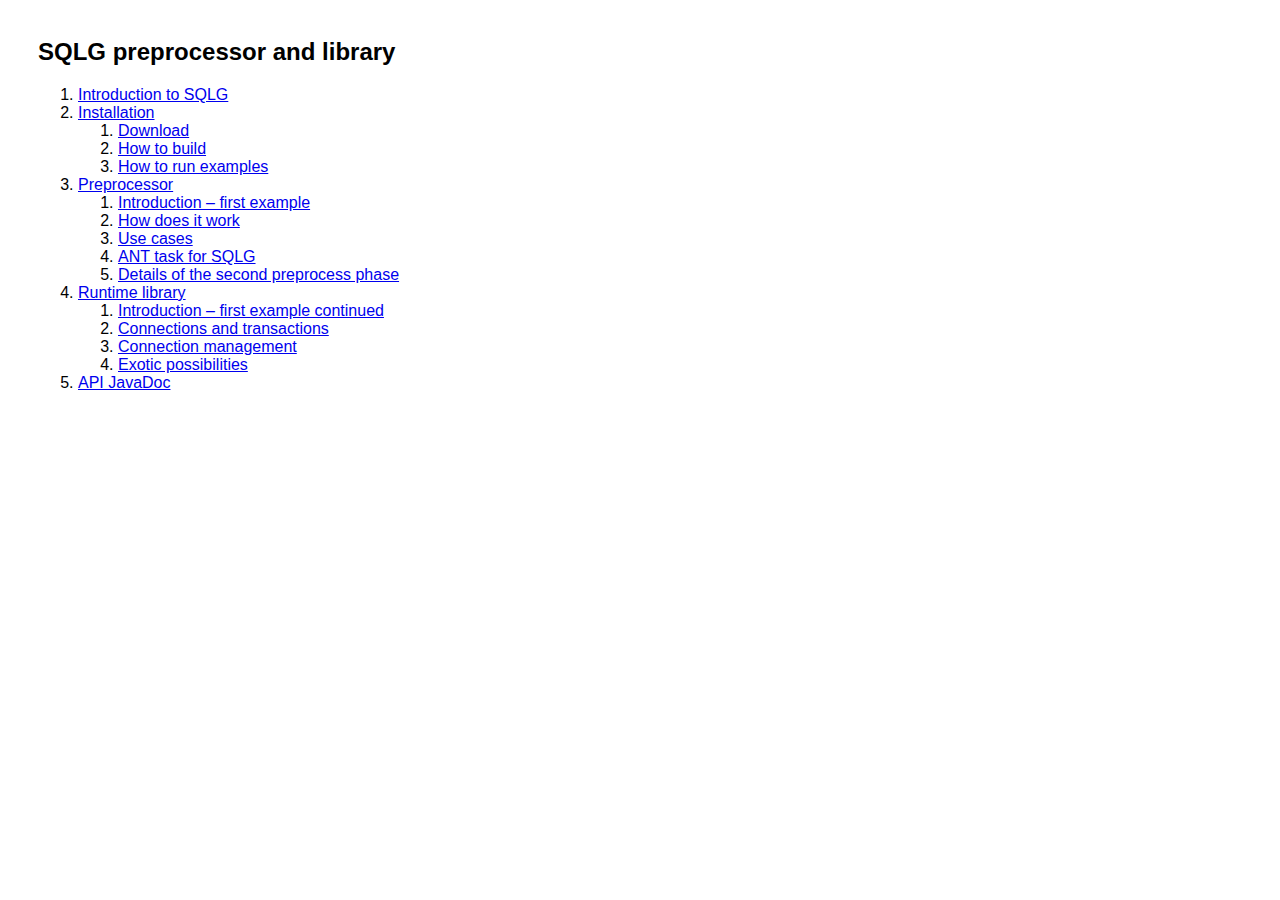
<file: doc/index.html>
<!DOCTYPE HTML PUBLIC "-//W3C//DTD HTML 4.01 Transitional//EN">
<html>
<head>
    <title>SQLG Contents</title>
    <link href="style.css" rel="stylesheet" type="text/css"/>
</head>
<body>
<h2>SQLG preprocessor and library</h2>
<ol>
    <li><a href="intro.html">Introduction to SQLG</a>
    <li><a href="ch1.html">Installation</a>
        <ol>
            <li><a href="ch1.html#p1">Download</a>
            <li><a href="ch1.html#p2">How to build</a>
            <li><a href="ch1.html#p3">How to run examples</a>
        </ol>
    <li><a href="ch2.html">Preprocessor</a>
        <ol>
            <li><a href="ch2.html#p1">Introduction &ndash; first example</a>
            <li><a href="ch2.html#p2">How does it work</a>
            <li><a href="ch2.html#p3">Use cases</a>
            <li><a href="ch2.html#p4">ANT task for SQLG</a>
            <li><a href="ch2.html#p5">Details of the second preprocess phase</a>
        </ol>
    <li><a href="ch3.html">Runtime library</a>
        <ol>
            <li><a href="ch3.html#p1">Introduction &ndash; first example continued</a>
            <li><a href="ch3.html#p2">Connections and transactions</a>
            <li><a href="ch3.html#p3">Connection management</a>
            <li><a href="ch3.html#p4">Exotic possibilities</a>
        </ol>
    <li><a href="api/index.html">API JavaDoc</a>
</ol>
</body>
</html>
</file>
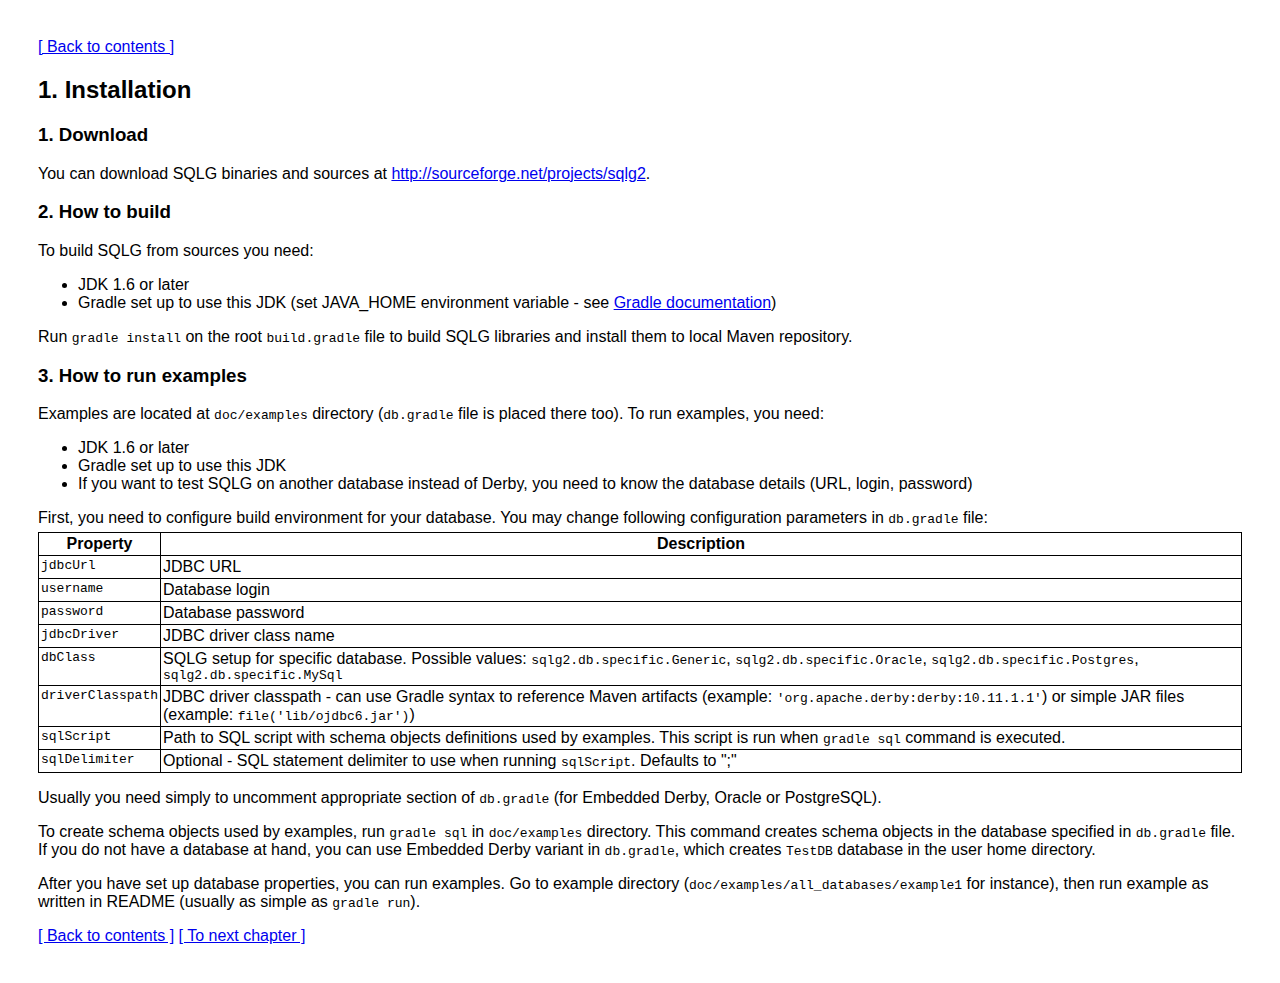
<file: doc/ch1.html>
<!DOCTYPE HTML PUBLIC "-//W3C//DTD HTML 4.01 Transitional//EN">
<html>
<head>
    <title>Installation</title>
    <link href="style.css" rel="stylesheet" type="text/css"/>
</head>
<body>
<a href="index.html">[ Back to contents ]</a>

<h2>1. Installation</h2>
<a name="p1"><h3>1. Download</h3></a>

<p>You can download SQLG binaries and sources at <a href="http://sourceforge.net/projects/sqlg2">http://sourceforge.net/projects/sqlg2</a>.

<a name="p2"><h3>2. How to build</h3></a>

<p>To build SQLG from sources you need:
<ul>
    <li>JDK 1.6 or later
    <li>Gradle set up to use this JDK (set JAVA_HOME environment variable - see
    <a href="https://docs.gradle.org/current/userguide/installation.html" target="_blank">Gradle documentation</a>)
</ul>

Run <code>gradle install</code> on the root <code>build.gradle</code> file to build SQLG libraries and install them to local Maven repository.

<a name="p3"><h3>3. How to run examples</h3></a>

<p>Examples are located at <code>doc/examples</code> directory (<code>db.gradle</code> file is placed there too). To
run examples, you need:
<ul>
    <li>JDK 1.6 or later
    <li>Gradle set up to use this JDK
    <li>If you want to test SQLG on another database instead of Derby, you need to know the database details (URL, login, password)
</ul>

First, you need to configure build environment for your database. You may change following configuration parameters in <code>db.gradle</code> file:
<table cellspacing="0" cellpadding="2" border="0">
    <tr>
        <th>Property</th>
        <th>Description</th>
    </tr>
    <tr>
        <td><code>jdbcUrl</code></td>
        <td>JDBC URL</td>
    </tr>
    <tr>
        <td><code>username</code></td>
        <td>Database login</td>
    </tr>
    <tr>
        <td><code>password</code></td>
        <td>Database password</td>
    </tr>
    <tr>
        <td><code>jdbcDriver</code></td>
        <td>JDBC driver class name</td>
    </tr>
    <tr>
        <td><code>dbClass</code></td>
        <td>SQLG setup for specific database. Possible values: 
            <code>sqlg2.db.specific.Generic</code>,
            <code>sqlg2.db.specific.Oracle</code>,
            <code>sqlg2.db.specific.Postgres</code>,
            <code>sqlg2.db.specific.MySql</code>
        </td>
    </tr>
    <tr>
        <td><code>driverClasspath</code></td>
        <td>JDBC driver classpath - can use Gradle syntax to reference Maven artifacts (example: <code>'org.apache.derby:derby:10.11.1.1'</code>)
            or simple JAR files (example: <code>file('lib/ojdbc6.jar')</code>)</td>
    </tr>
    <tr>
        <td><code>sqlScript</code></td>
        <td>Path to SQL script with schema objects definitions used by examples. This script is run when <code>gradle sql</code> command 
            is executed.</td>
    </tr>
    <tr>
        <td><code>sqlDelimiter</code></td>
        <td>Optional - SQL statement delimiter to use when running <code>sqlScript</code>. Defaults to ";"</td>
    </tr>
</table>

<p>Usually you need simply to uncomment appropriate section of <code>db.gradle</code> (for Embedded Derby, Oracle or PostgreSQL).

<p>To create schema objects used by examples, run <code>gradle sql</code> in <code>doc/examples</code> directory. This command creates
schema objects in the database specified in <code>db.gradle</code> file. If you do not have a database at hand, you can use Embedded Derby
variant in <code>db.gradle</code>, which creates <code>TestDB</code> database in the user home directory.

<p>After you have set up database properties, you can run examples. Go to example directory
(<code>doc/examples/all_databases/example1</code> for instance), then run example as written in README (usually as simple as
<code>gradle run</code>).

<p><a href="index.html">[ Back to contents ]</a> <a href="ch2.html">[ To next chapter ]</a>
</body>
</html>
</file>
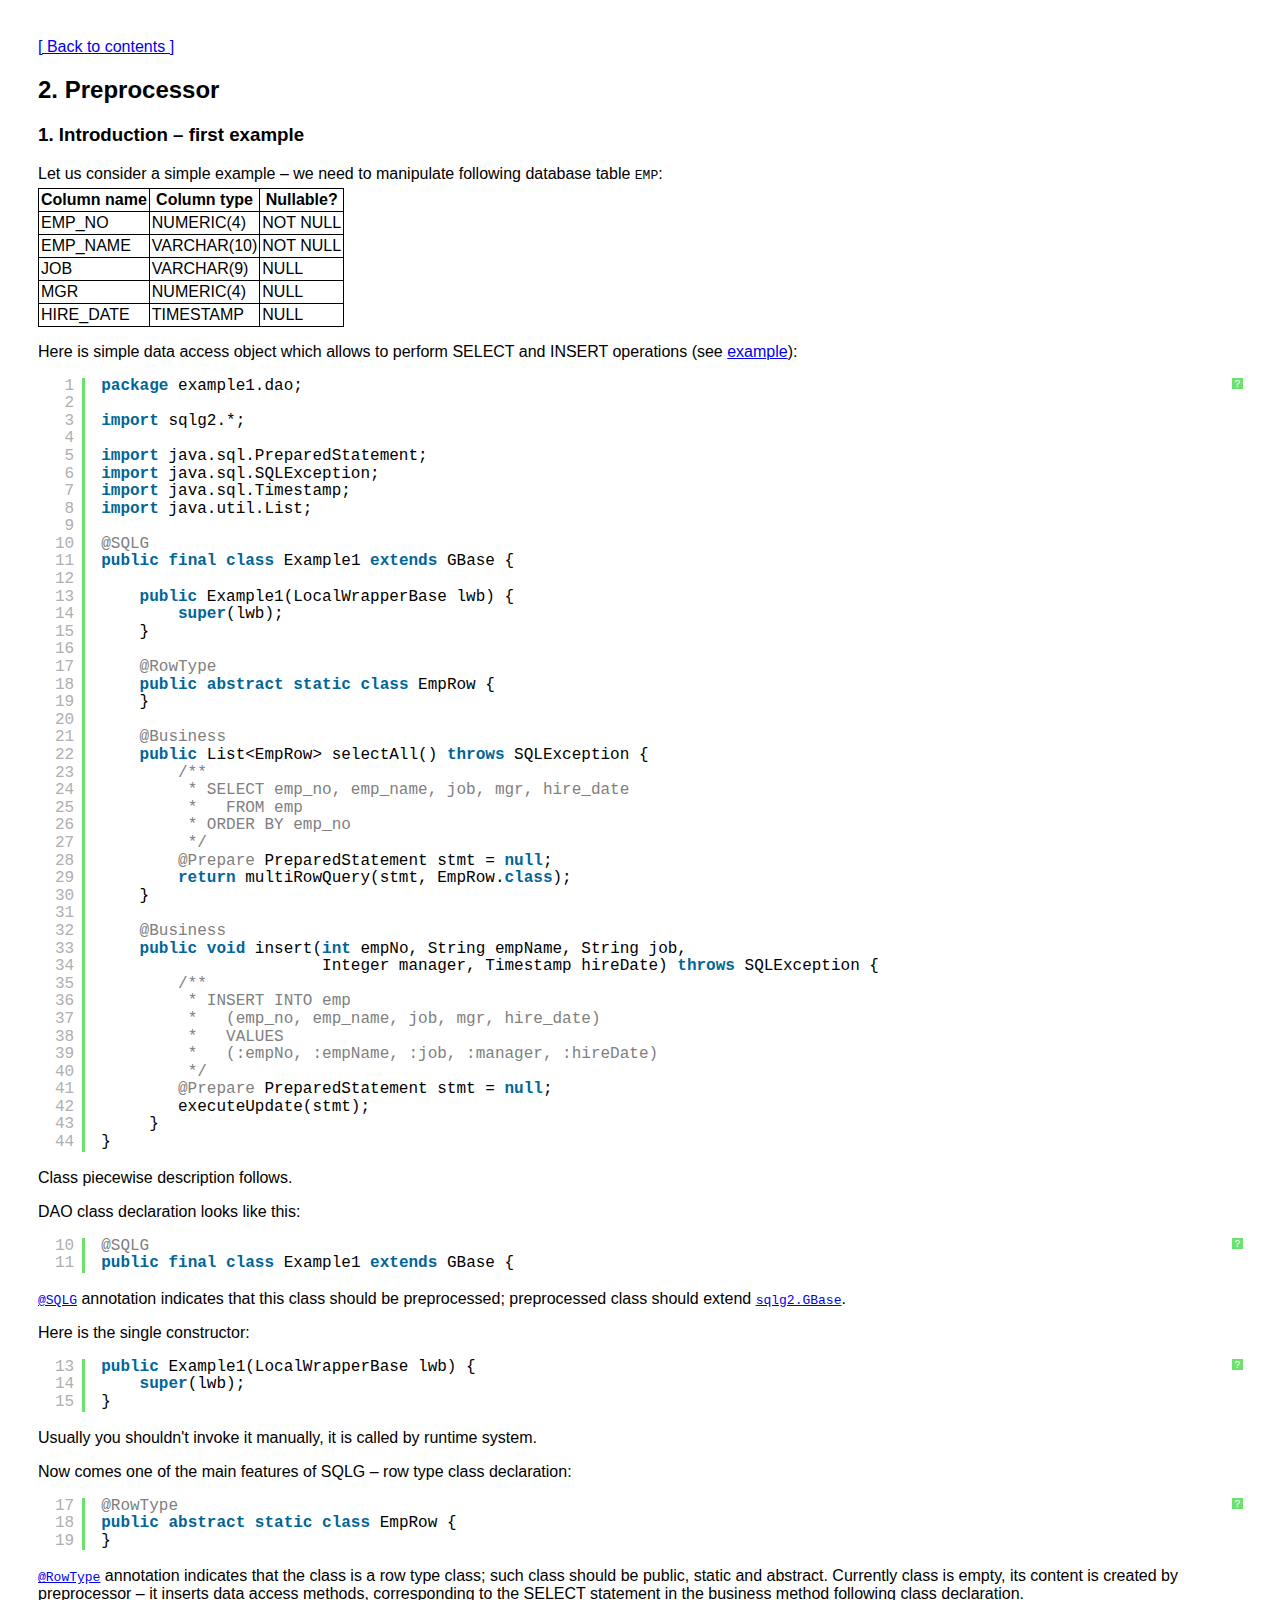
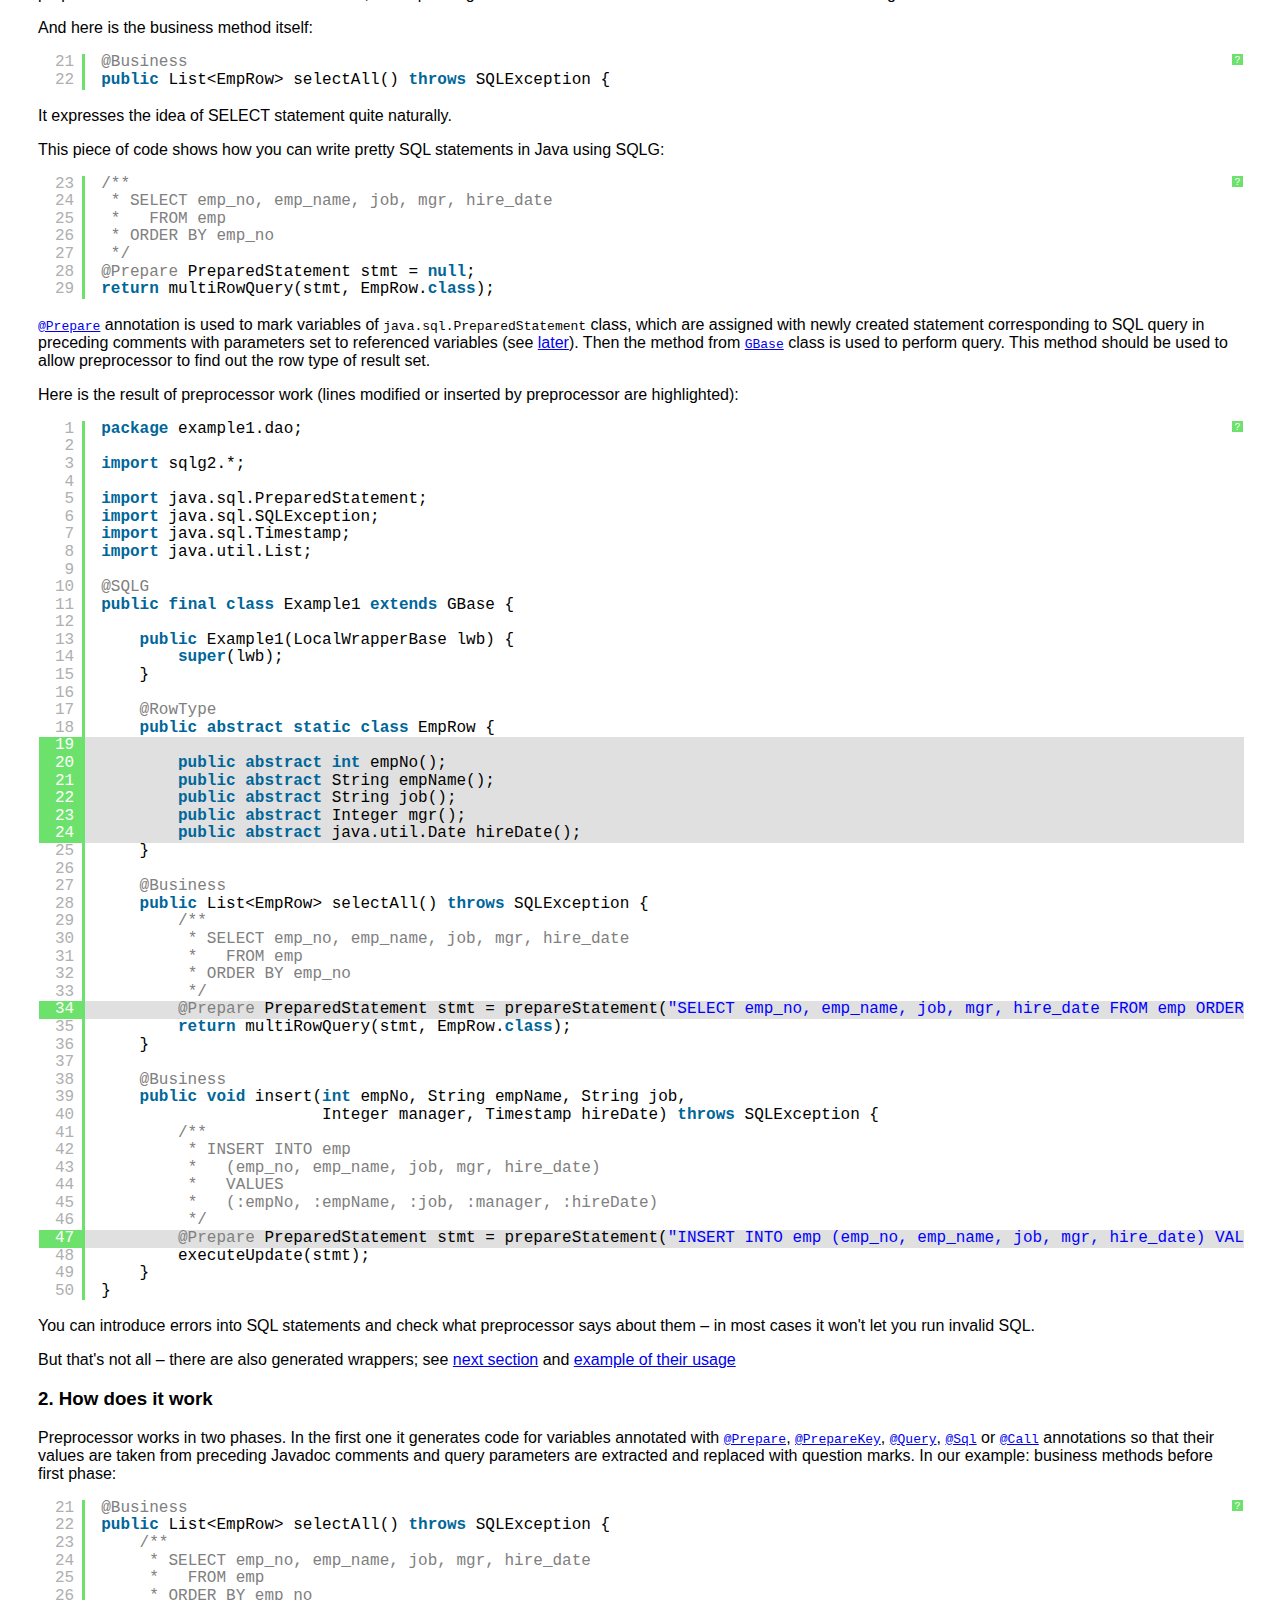
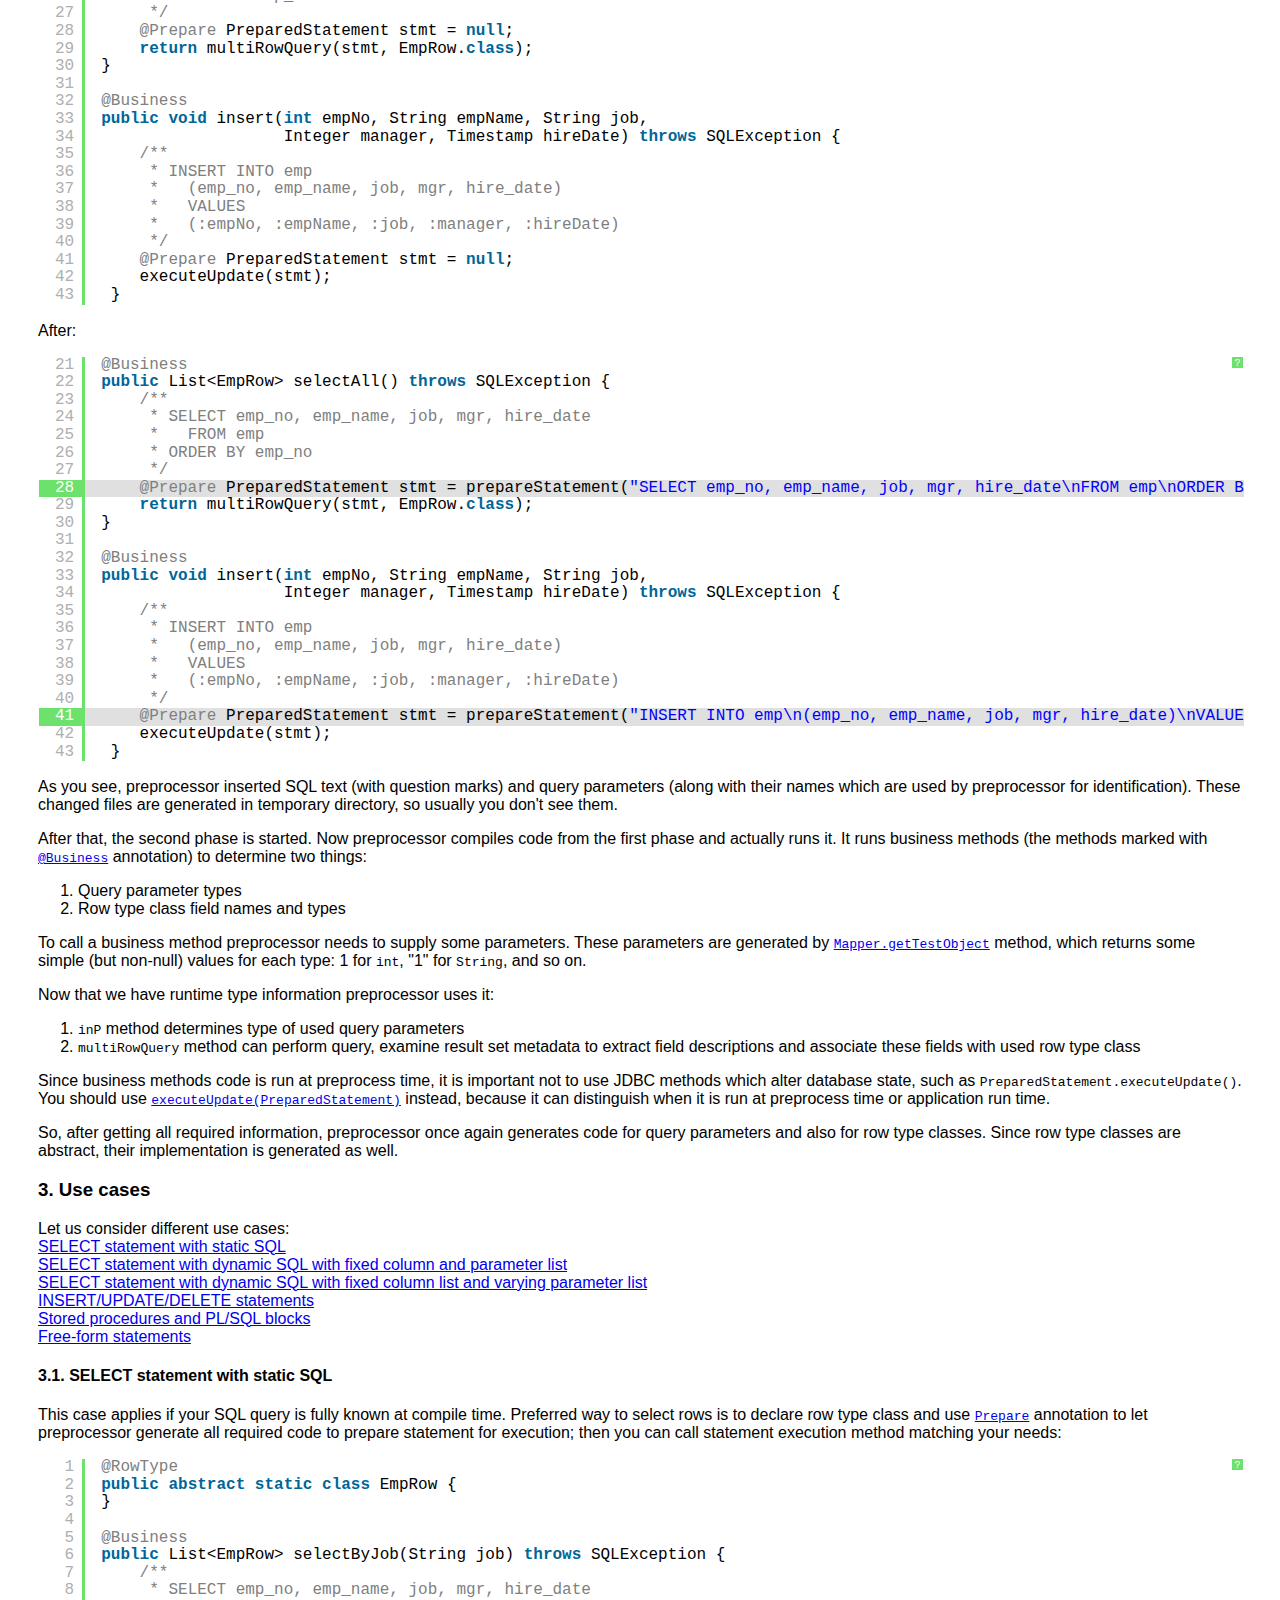
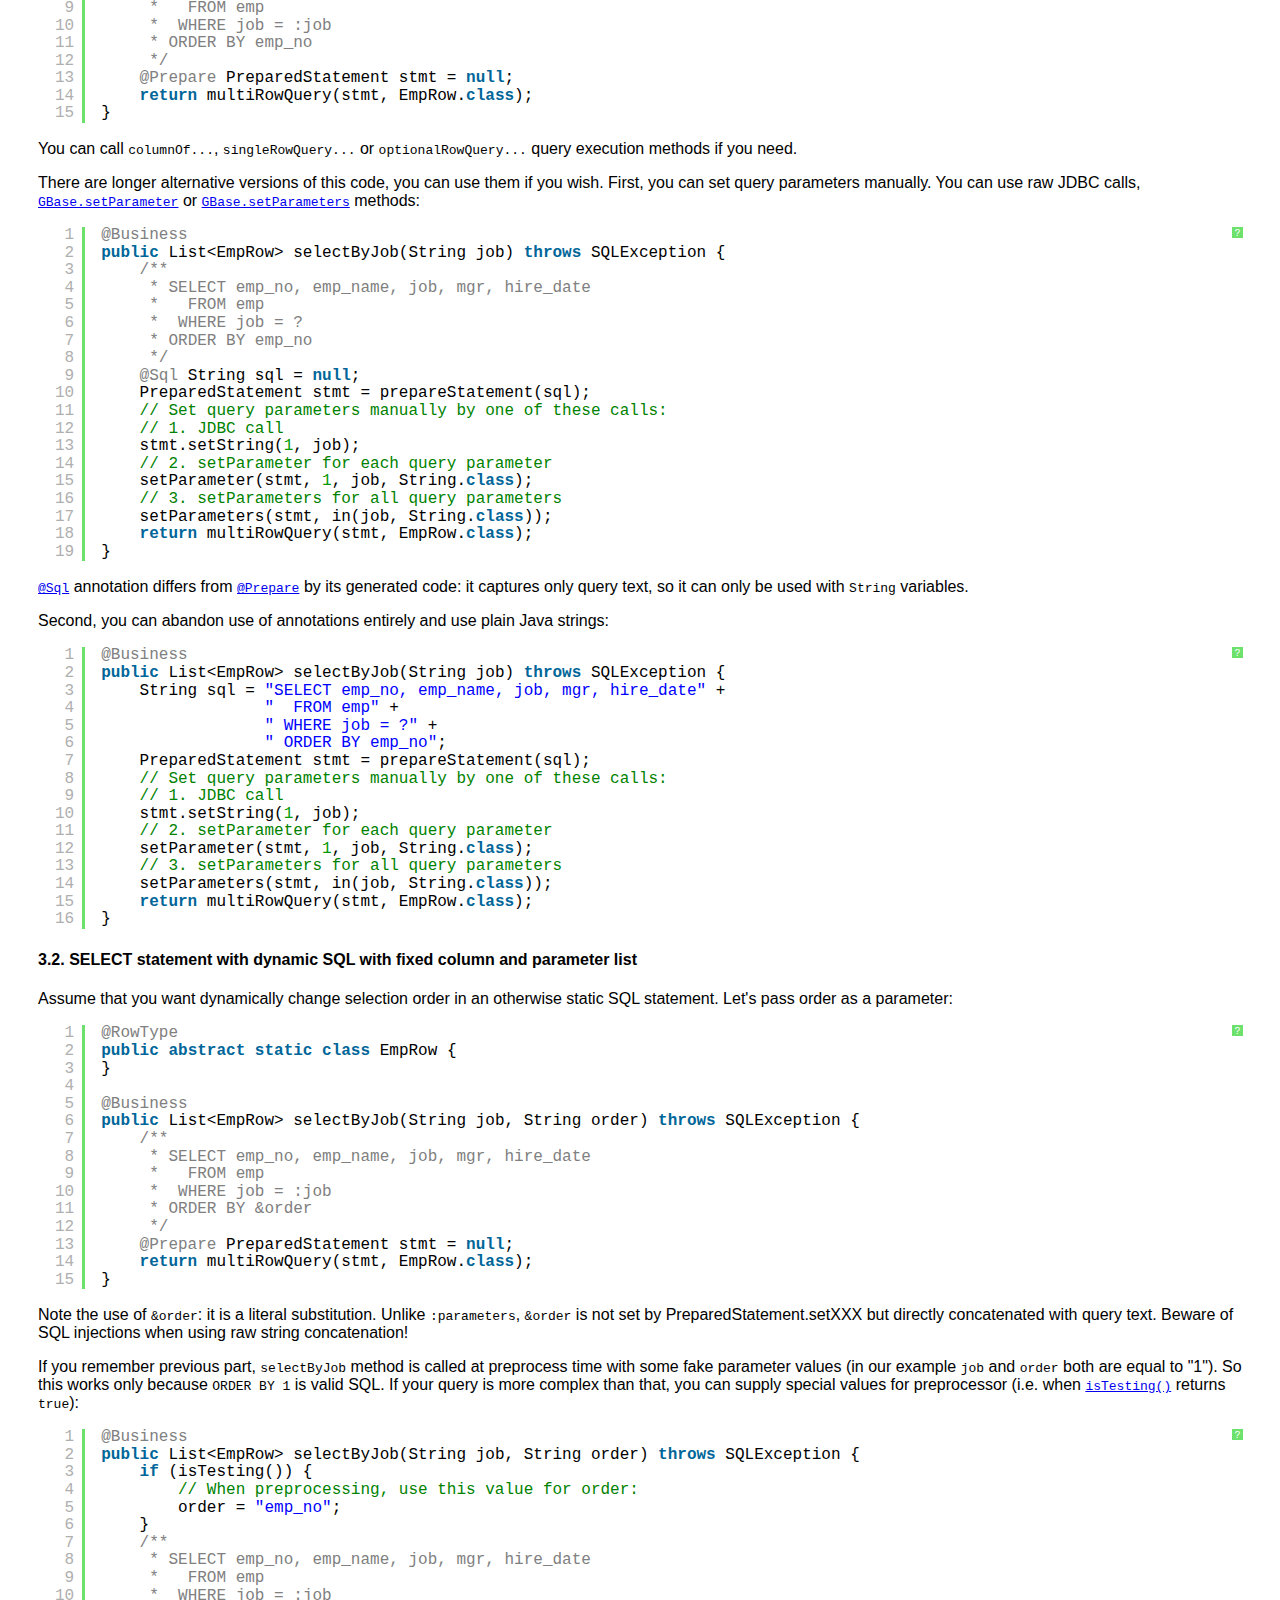
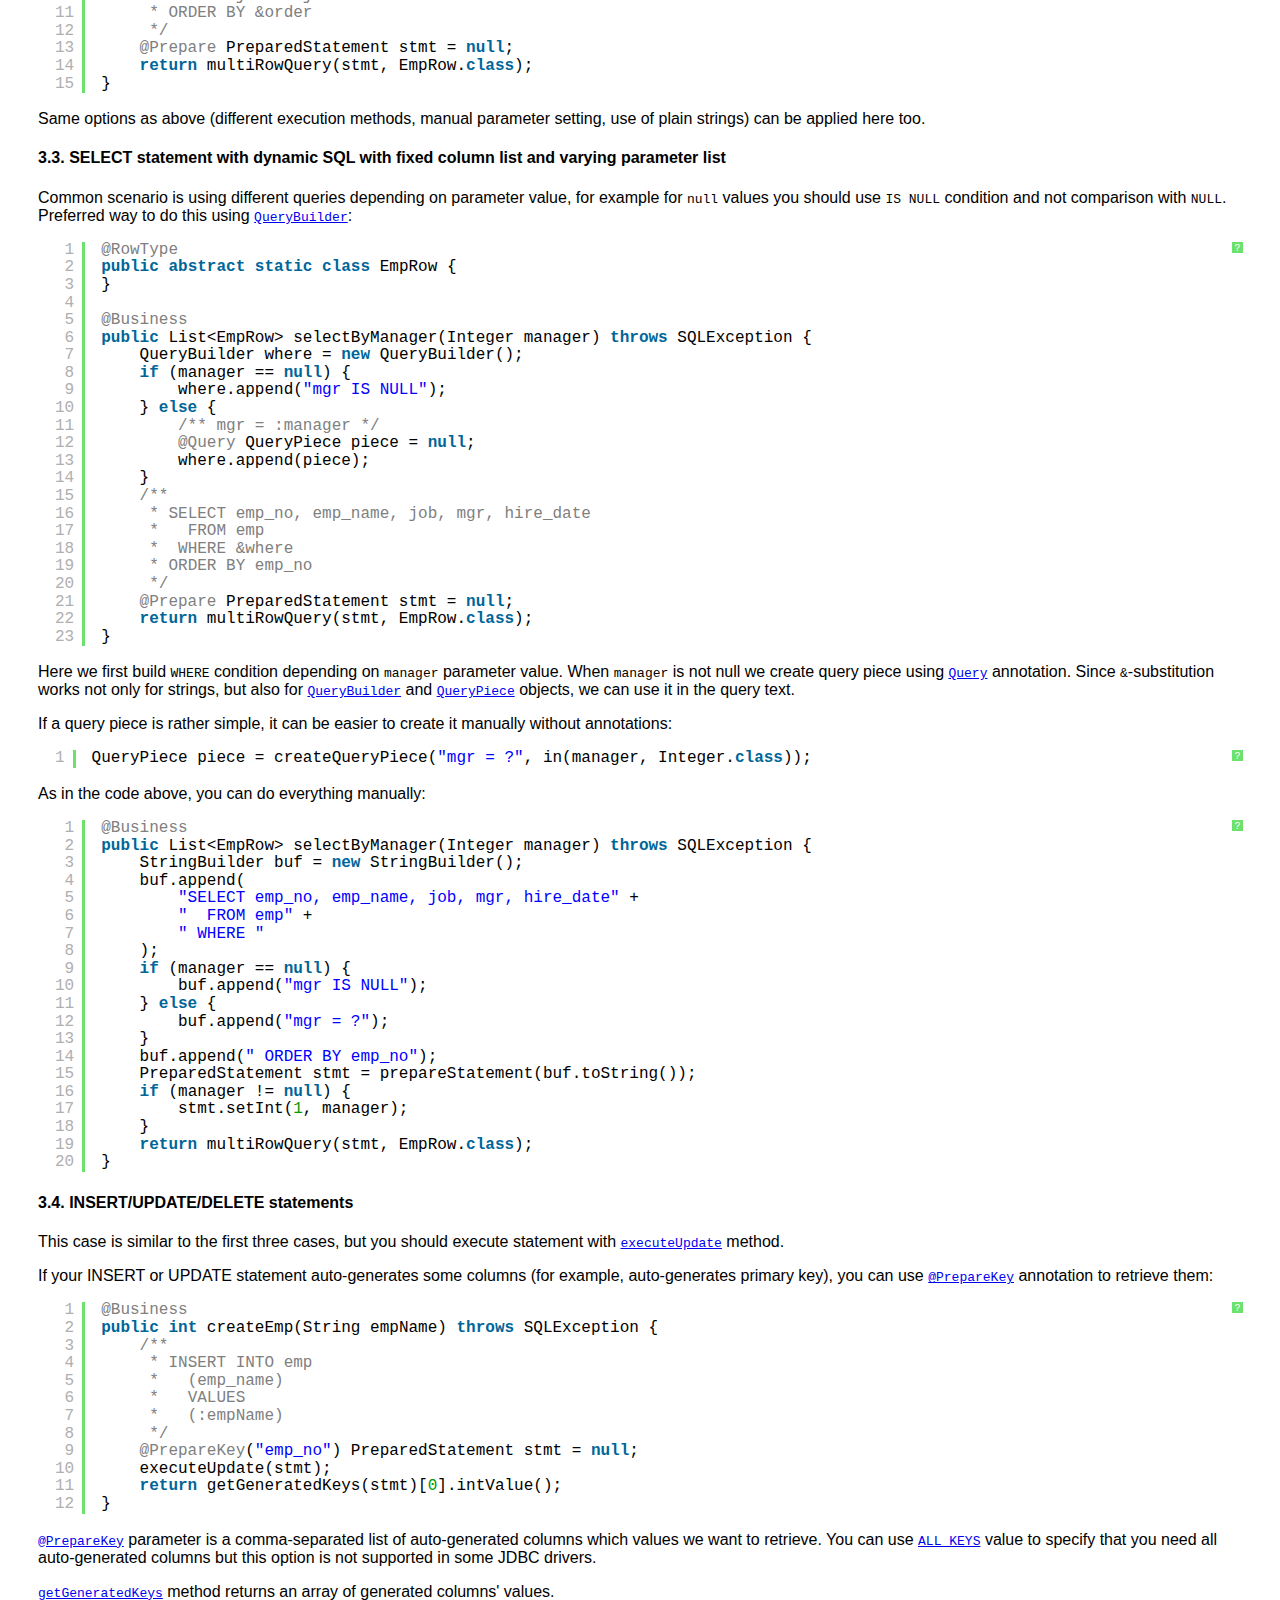
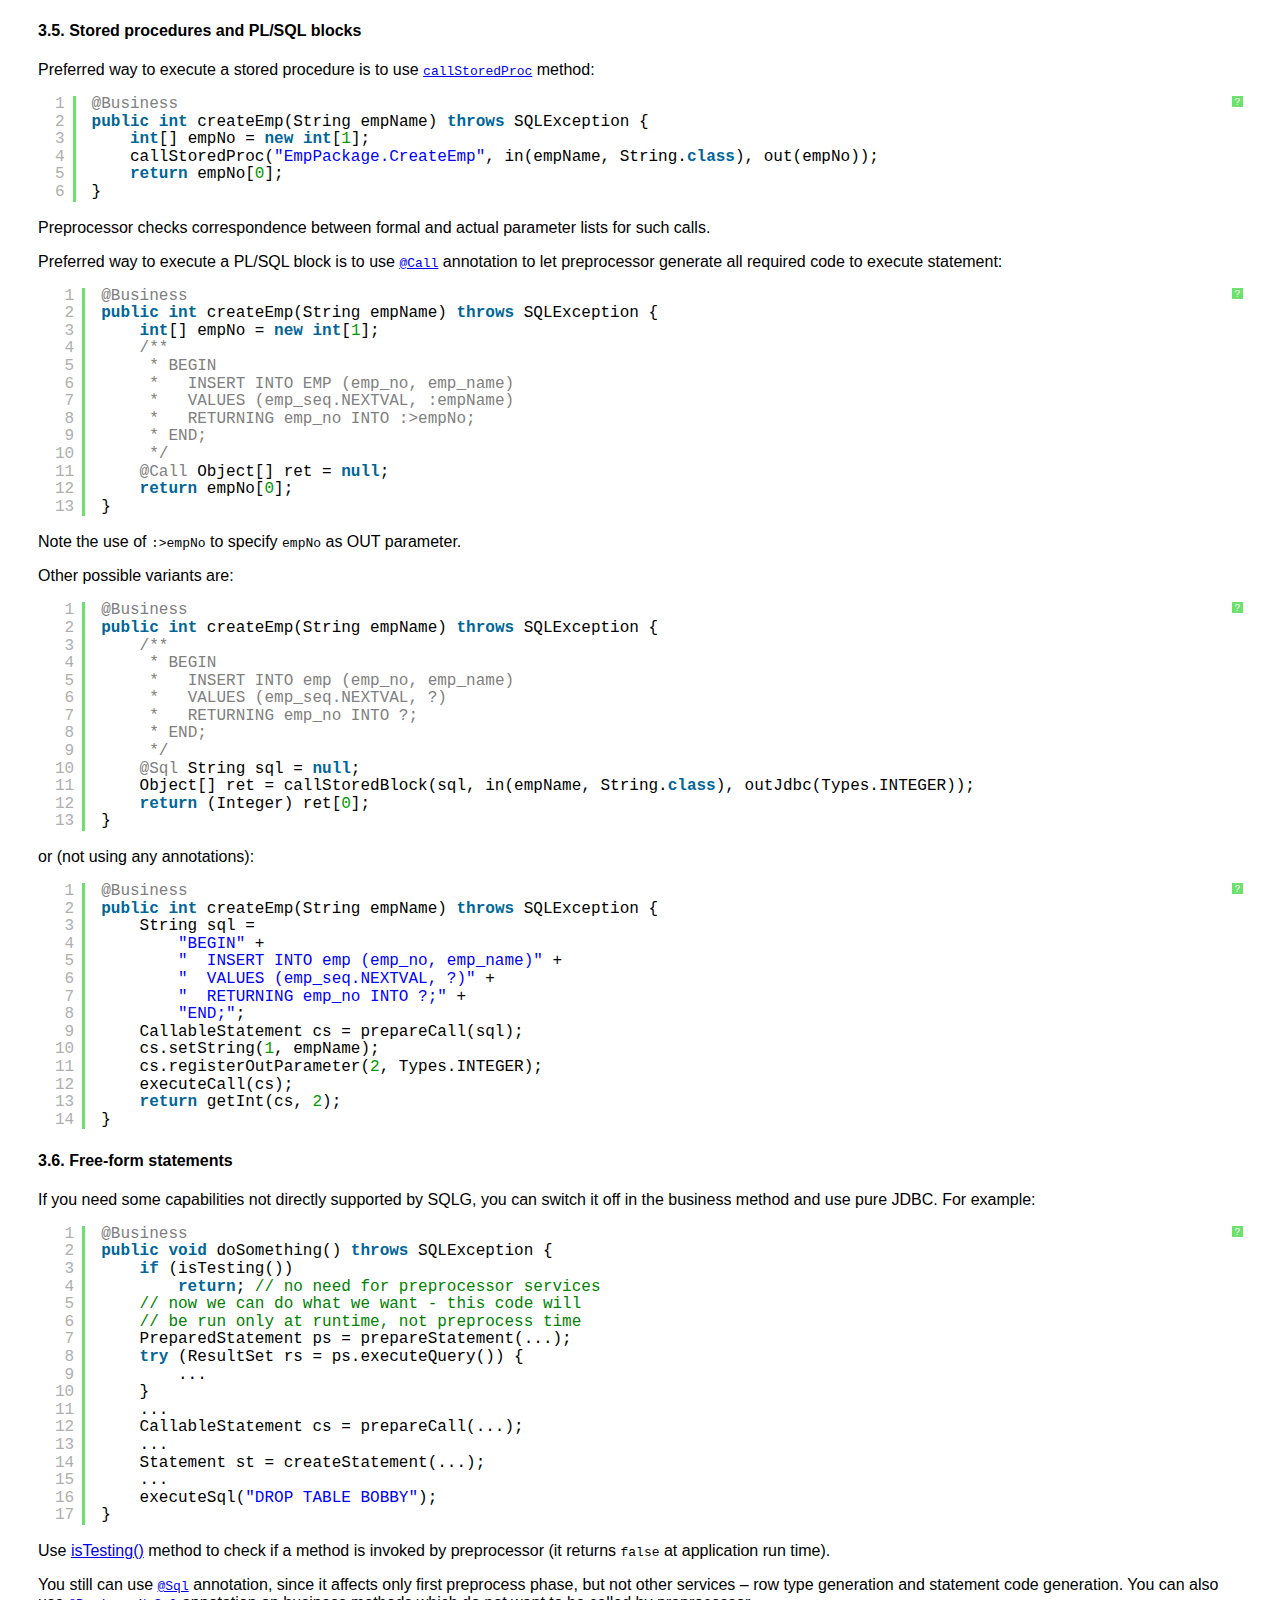
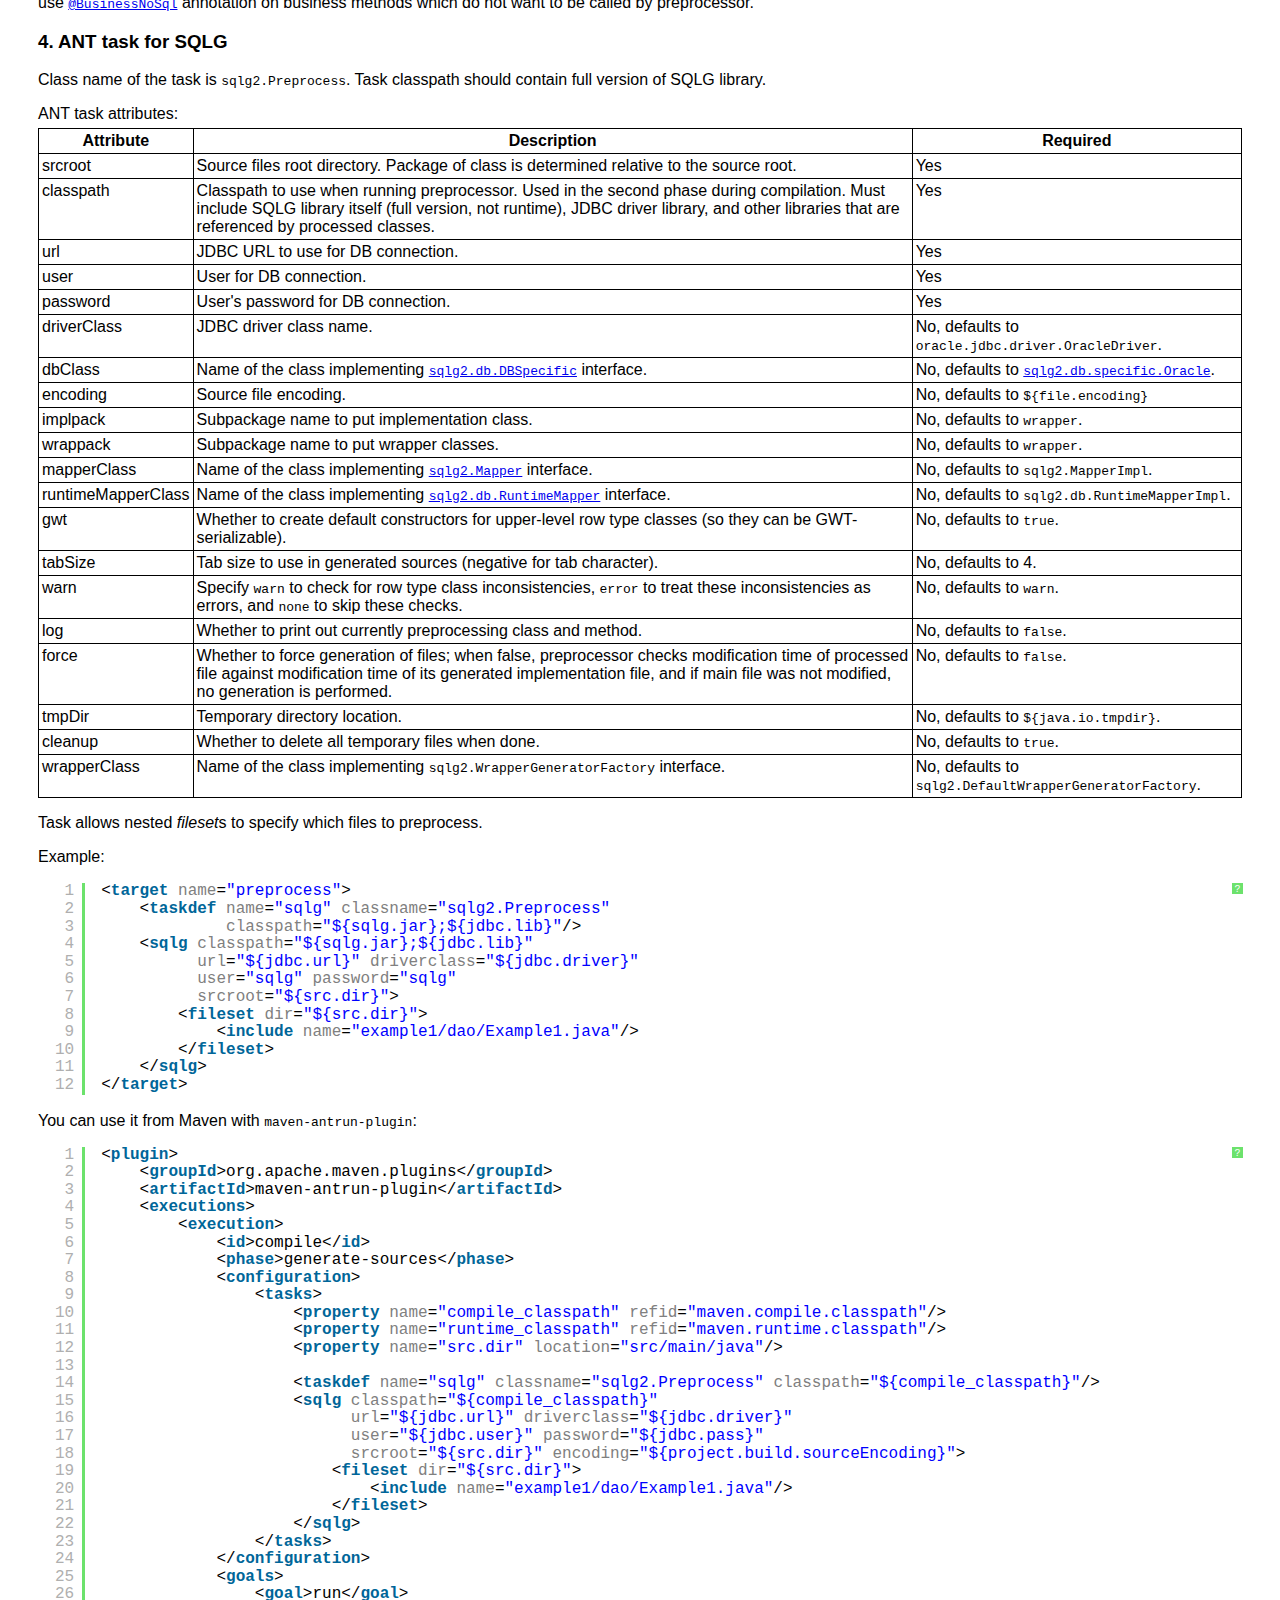
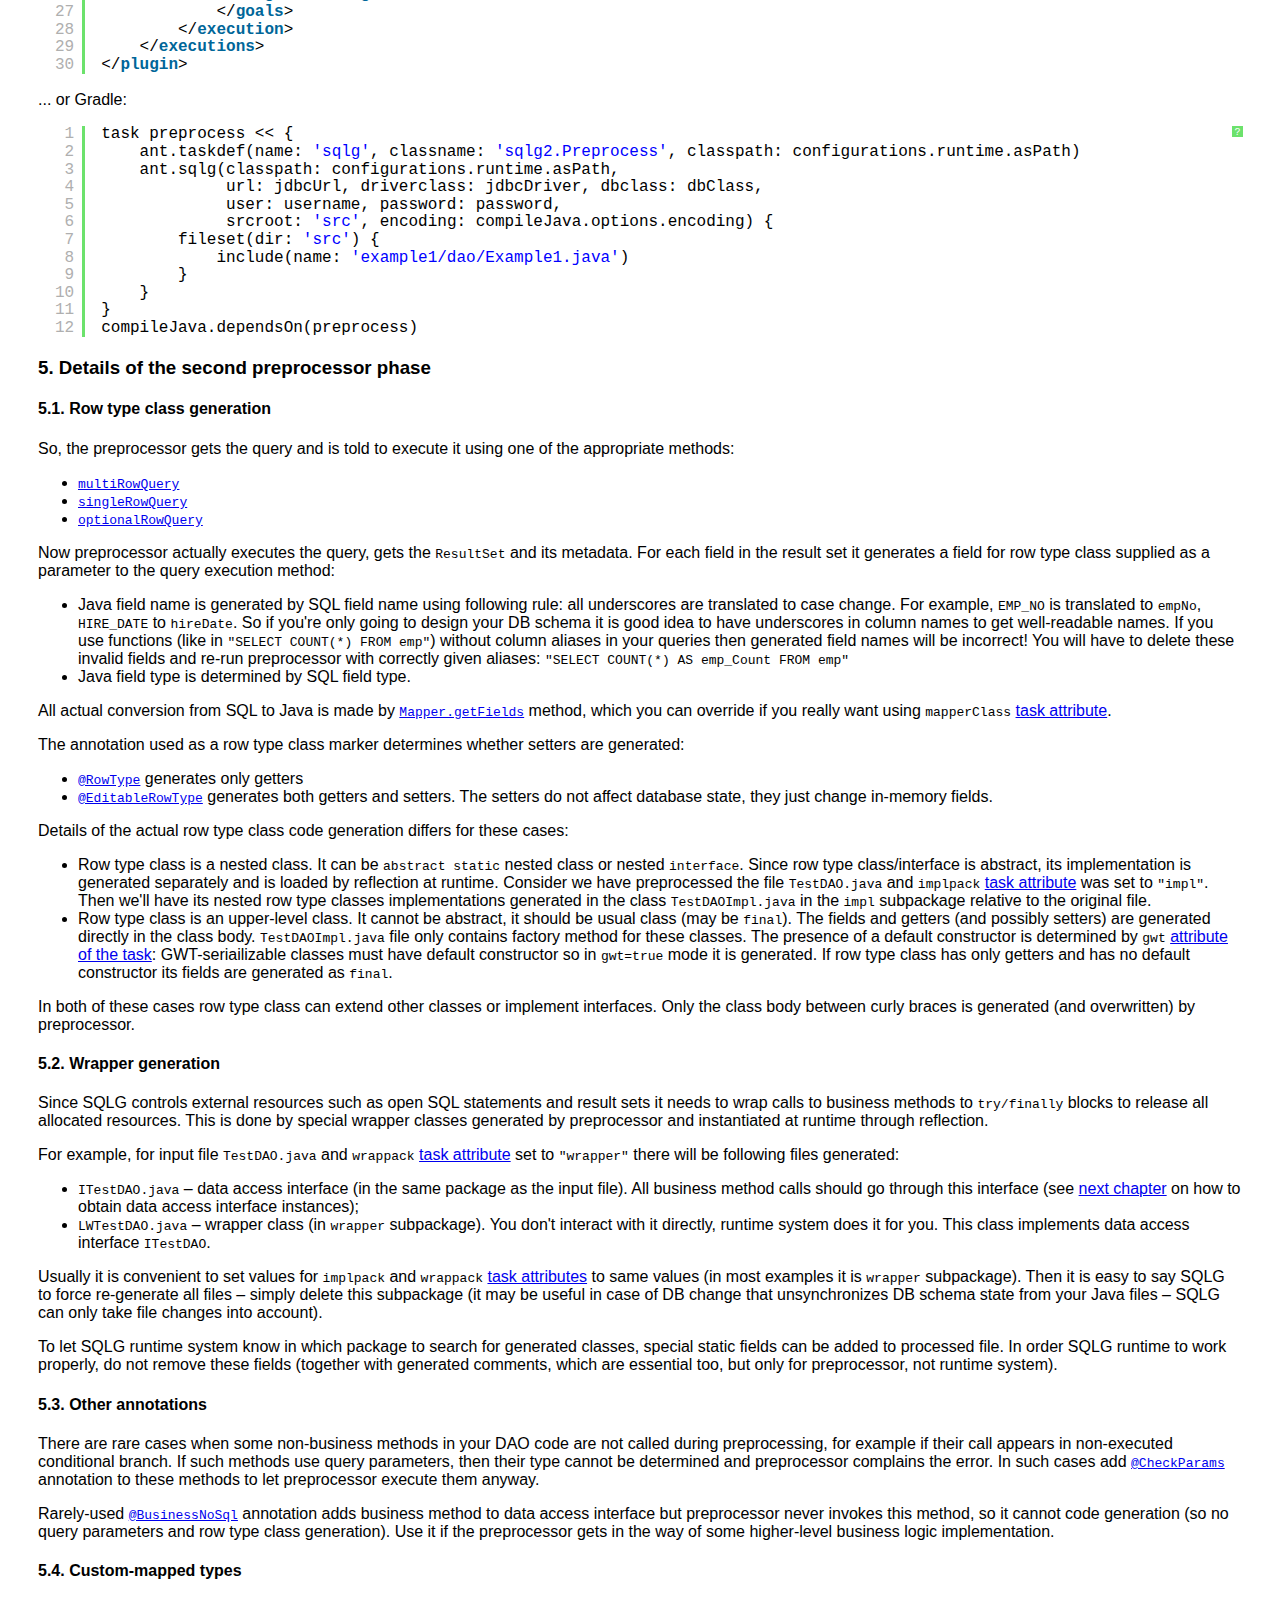
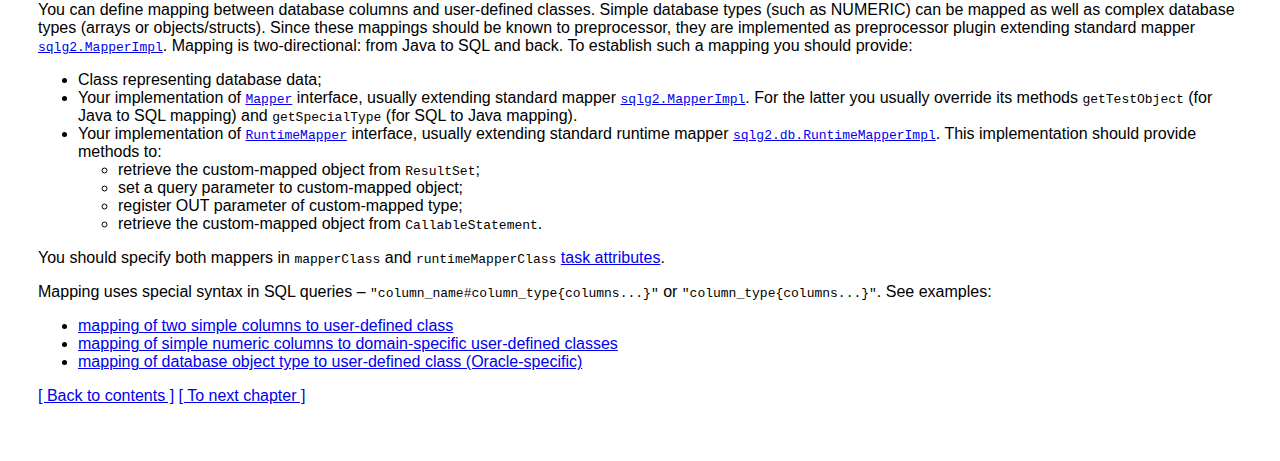
<file: doc/ch2.html>
<!DOCTYPE HTML PUBLIC "-//W3C//DTD HTML 4.01 Transitional//EN">
<html>
<head>

    <title>Preprocessor</title>

    <script type="text/javascript" src="shCore.js"></script>
    <script type="text/javascript" src="shBrushJava.js"></script>
    <script type="text/javascript" src="shBrushXml.js"></script>

    <link href="shCore.css" rel="stylesheet" type="text/css"/>
    <link href="shThemeDefault.css" rel="stylesheet" type="text/css"/>
    <link href="style.css" rel="stylesheet" type="text/css"/>

    <script type="text/javascript">
        SyntaxHighlighter.all()
    </script>

</head>
<body>
<a href="index.html">[ Back to contents ]</a>

<h2>2. Preprocessor</h2>

<a name="p1"><h3>1. Introduction &ndash; first example</h3></a>

<p>Let us consider a simple example &ndash; we need to manipulate following database table <code>EMP</code>:
<table cellpadding="2" cellspacing="0">
    <tbody>
    <tr>
        <th>Column name</th>
        <th>Column type</th>
        <th>Nullable?</th>
    </tr>
    <tr>
        <td>EMP_NO</td>
        <td>NUMERIC(4)</td>
        <td>NOT NULL</td>
    </tr>
    <tr>
        <td>EMP_NAME</td>
        <td>VARCHAR(10)</td>
        <td>NOT NULL</td>
    </tr>
    <tr>
        <td>JOB</td>
        <td>VARCHAR(9)</td>
        <td>NULL</td>
    </tr>
    <tr>
        <td>MGR</td>
        <td>NUMERIC(4)</td>
        <td>NULL</td>
    </tr>
    <tr>
        <td>HIRE_DATE</td>
        <td>TIMESTAMP</td>
        <td>NULL</td>
    </tr>
    </tbody>
</table>
<p>Here is simple data access object which allows to perform SELECT and INSERT operations (see
<a href="examples/all_databases/1_example1">example</a>):
<pre class="brush: java">
package example1.dao;

import sqlg2.*;

import java.sql.PreparedStatement;
import java.sql.SQLException;
import java.sql.Timestamp;
import java.util.List;

@SQLG
public final class Example1 extends GBase {

    public Example1(LocalWrapperBase lwb) {
        super(lwb);
    }

    @RowType
    public abstract static class EmpRow {
    }

    @Business
    public List&lt;EmpRow&gt; selectAll() throws SQLException {
        /**
         * SELECT emp_no, emp_name, job, mgr, hire_date
         *   FROM emp
         * ORDER BY emp_no
         */
        @Prepare PreparedStatement stmt = null;
        return multiRowQuery(stmt, EmpRow.class);
    }

    @Business
    public void insert(int empNo, String empName, String job,
                       Integer manager, Timestamp hireDate) throws SQLException {
        /**
         * INSERT INTO emp
         *   (emp_no, emp_name, job, mgr, hire_date)
         *   VALUES
         *   (:empNo, :empName, :job, :manager, :hireDate)
         */
        @Prepare PreparedStatement stmt = null;
        executeUpdate(stmt);
     }
}
</pre>

<p>Class piecewise description follows.

<p>DAO class declaration looks like this:
<pre class="brush: java; first-line: 10">
@SQLG
public final class Example1 extends GBase {
</pre>
<a href="api/sqlg2/SQLG.html"><code>@SQLG</code></a> annotation indicates that this class should be preprocessed;
preprocessed class should extend <a href="api/sqlg2/GBase.html"><code>sqlg2.GBase</code></a>.

<p>Here is the single constructor:
<pre class="brush: java; first-line: 13">
    public Example1(LocalWrapperBase lwb) {
        super(lwb);
    }
</pre>
Usually you shouldn't invoke it manually, it is called by runtime system.

<p>Now comes one of the main features of SQLG &ndash; row type class declaration:
<pre class="brush: java; first-line: 17">
    @RowType
    public abstract static class EmpRow {
    }
</pre>
<a href="api/sqlg2/RowType.html"><code>@RowType</code></a> annotation indicates that the class is a row type class; such
class should be public, static and abstract. Currently class is empty, its content is created by preprocessor &ndash; it
inserts data access methods, corresponding to the SELECT statement in the business method following class declaration.

<p>And here is the business method itself:
<pre class="brush: java; first-line: 21">
    @Business
    public List&lt;EmpRow&gt; selectAll() throws SQLException {
</pre>
It expresses the idea of SELECT statement quite naturally.

<p>This piece of code shows how you can write pretty SQL statements in Java using SQLG:
<pre class="brush: java; first-line: 23">
        /**
         * SELECT emp_no, emp_name, job, mgr, hire_date
         *   FROM emp
         * ORDER BY emp_no
         */
        @Prepare PreparedStatement stmt = null;
        return multiRowQuery(stmt, EmpRow.class);
</pre>
<a href="api/sqlg2/Prepare.html"><code>@Prepare</code></a> annotation is used to mark variables of <code>java.sql.PreparedStatement</code>
class, which are assigned with newly created statement corresponding to SQL query in preceding comments with parameters
set to referenced variables (see <a href="#p2">later</a>). Then the method from
<a href="api/sqlg2/GBase.html"><code>GBase</code></a> class is used to perform query. This method should be used to
allow preprocessor to find out the row type of result set.

<p>Here is the result of preprocessor work (lines modified or inserted by preprocessor are highlighted):
<pre class="brush: java; highlight: [19, 20, 21, 22, 23, 24, 34, 47]">
package example1.dao;

import sqlg2.*;

import java.sql.PreparedStatement;
import java.sql.SQLException;
import java.sql.Timestamp;
import java.util.List;

@SQLG
public final class Example1 extends GBase {

    public Example1(LocalWrapperBase lwb) {
        super(lwb);
    }

    @RowType
    public abstract static class EmpRow {

        public abstract int empNo();
        public abstract String empName();
        public abstract String job();
        public abstract Integer mgr();
        public abstract java.util.Date hireDate();
    }

    @Business
    public List&lt;EmpRow&gt; selectAll() throws SQLException {
        /**
         * SELECT emp_no, emp_name, job, mgr, hire_date
         *   FROM emp
         * ORDER BY emp_no
         */
        @Prepare PreparedStatement stmt = prepareStatement("SELECT emp_no, emp_name, job, mgr, hire_date FROM emp ORDER BY emp_no");
        return multiRowQuery(stmt, EmpRow.class);
    }

    @Business
    public void insert(int empNo, String empName, String job,
                       Integer manager, Timestamp hireDate) throws SQLException {
        /**
         * INSERT INTO emp
         *   (emp_no, emp_name, job, mgr, hire_date)
         *   VALUES
         *   (:empNo, :empName, :job, :manager, :hireDate)
         */
        @Prepare PreparedStatement stmt = prepareStatement("INSERT INTO emp (emp_no, emp_name, job, mgr, hire_date) VALUES (?, ?, ?, ?, ?)", inP(empNo, Integer.class), inP(empName, String.class), inP(job, String.class), inP(manager, Integer.class), inP(hireDate, java.sql.Timestamp.class));
        executeUpdate(stmt);
    }
}
</pre>

<p>You can introduce errors into SQL statements and check what preprocessor says about them &ndash; in most cases it won't let
you run invalid SQL.

<p>But that's not all &ndash; there are also generated wrappers; see <a href="#p2">next section</a> and <a href="ch3.html#p1">example
of their usage</a>

<a name="p2"><h3>2. How does it work</h3></a>
Preprocessor works in two phases. In the first one it generates code for variables annotated with <a href="api/sqlg2/Prepare.html"><code>@Prepare</code></a>,
<a href="api/sqlg2/PrepareKey.html"><code>@PrepareKey</code></a>, <a href="api/sqlg2/Query.html"><code>@Query</code></a>, <a href="api/sqlg2/Sql.html"><code>@Sql</code></a>
or <a href="api/sqlg2/Call.html"><code>@Call</code></a> annotations so that their values are taken from preceding Javadoc comments
and query parameters are extracted and replaced with question marks. In our example: business methods before first phase:
<pre class="brush: java; first-line: 21">
    @Business
    public List&lt;EmpRow&gt; selectAll() throws SQLException {
        /**
         * SELECT emp_no, emp_name, job, mgr, hire_date
         *   FROM emp
         * ORDER BY emp_no
         */
        @Prepare PreparedStatement stmt = null;
        return multiRowQuery(stmt, EmpRow.class);
    }

    @Business
    public void insert(int empNo, String empName, String job,
                       Integer manager, Timestamp hireDate) throws SQLException {
        /**
         * INSERT INTO emp
         *   (emp_no, emp_name, job, mgr, hire_date)
         *   VALUES
         *   (:empNo, :empName, :job, :manager, :hireDate)
         */
        @Prepare PreparedStatement stmt = null;
        executeUpdate(stmt);
     }
</pre>
After:
<pre class="brush: java; first-line: 21; highlight: [28, 41]">
    @Business
    public List&lt;EmpRow&gt; selectAll() throws SQLException {
        /**
         * SELECT emp_no, emp_name, job, mgr, hire_date
         *   FROM emp
         * ORDER BY emp_no
         */
        @Prepare PreparedStatement stmt = prepareStatement("SELECT emp_no, emp_name, job, mgr, hire_date\nFROM emp\nORDER BY emp_no");
        return multiRowQuery(stmt, EmpRow.class);
    }

    @Business
    public void insert(int empNo, String empName, String job,
                       Integer manager, Timestamp hireDate) throws SQLException {
        /**
         * INSERT INTO emp
         *   (emp_no, emp_name, job, mgr, hire_date)
         *   VALUES
         *   (:empNo, :empName, :job, :manager, :hireDate)
         */
        @Prepare PreparedStatement stmt = prepareStatement("INSERT INTO emp\n(emp_no, emp_name, job, mgr, hire_date)\nVALUES\n(?, ?, ?, ?, ?)", inP(empNo, "Example1.insert.empNo"), inP(empName, "Example1.insert.empName"), inP(job, "Example1.insert.job"), inP(manager, "Example1.insert.manager"), inP(hireDate, "Example1.insert.hireDate"));
        executeUpdate(stmt);
     }
</pre>
As you see, preprocessor inserted SQL text (with question marks) and query parameters (along with their names which are used by
preprocessor for identification). These changed files are generated in temporary directory, so usually you don't see them.

<p>After that, the second phase is started. Now preprocessor compiles code from the first phase and actually runs it. It runs
business methods (the methods marked with <a href="api/sqlg2/Business.html"><code>@Business</code></a> annotation) to determine two things:
<ol>
    <li>Query parameter types</li>
    <li>Row type class field names and types</li>
</ol>
To call a business method preprocessor needs to supply some parameters. These parameters are generated by
<a href="api/sqlg2/Mapper.html#getTestObject(java.lang.Class, sqlg2.checker.SqlChecker)"><code>Mapper.getTestObject</code></a>
method, which returns some simple (but non-null) values for each type: 1 for <code>int</code>, "1" for <code>String</code>, and so on.
<p>Now that we have runtime type information preprocessor uses it:
<ol>
    <li><code>inP</code> method determines type of used query parameters</li>
    <li><code>multiRowQuery</code> method can perform query, examine result set metadata to extract field
        descriptions and associate these fields with used row type class
    </li>
</ol>

<p>Since business methods code is run at preprocess time, it is important not to use JDBC methods which alter database state, such as
<code>PreparedStatement.executeUpdate()</code>. You should use <a href="api/sqlg2/GBase.html#executeUpdate(java.sql.PreparedStatement)"><code>executeUpdate(PreparedStatement)</code></a> instead, because
it can distinguish when it is run at preprocess time or application run time.

<p>So, after getting all required information, preprocessor once again generates code for query parameters and also for
row type classes. Since row type classes are abstract, their implementation is generated as well.

<a name="p3"><h3>3. Use cases</h3></a>
Let us consider different use cases:<br>
<a href="#case1">SELECT statement with static SQL</a><br>
<a href="#case2">SELECT statement with dynamic SQL with fixed column and parameter list</a><br>
<a href="#case3">SELECT statement with dynamic SQL with fixed column list and varying parameter list</a><br>
<a href="#case4">INSERT/UPDATE/DELETE statements</a><br>
<a href="#case5">Stored procedures and PL/SQL blocks</a><br>
<a href="#case6">Free-form statements</a>

<a name="case2"><h4>3.1. SELECT statement with static SQL</h4></a>
<p>This case applies if your SQL query is fully known at compile time. Preferred way to select rows is to declare row type
class and use <a href="api/sqlg2/Prepare.html"><code>Prepare</code></a>
annotation to let preprocessor generate all required code to prepare statement for execution; then you can call statement
execution method matching your needs:
<pre class="brush: java">
@RowType
public abstract static class EmpRow {
}

@Business
public List&lt;EmpRow&gt; selectByJob(String job) throws SQLException {
    /**
     * SELECT emp_no, emp_name, job, mgr, hire_date
     *   FROM emp
     *  WHERE job = :job
     * ORDER BY emp_no
     */
    @Prepare PreparedStatement stmt = null;
    return multiRowQuery(stmt, EmpRow.class);
}
</pre>
You can call <code>columnOf...</code>, <code>singleRowQuery...</code>
or <code>optionalRowQuery...</code> query execution methods if you need.
<p>
There are longer alternative versions of this code, you can use them if
you wish. First, you can set query parameters manually. You can use raw JDBC calls,
<a href="api/sqlg2/GBase.html#setParameter(java.sql.PreparedStatement,int,java.lang.Object,java.lang.Class)"><code>GBase.setParameter</code></a>
or
<a href="api/sqlg2/GBase.html#setParameters(java.sql.PreparedStatement, sqlg2.Parameter...)"><code>GBase.setParameters</code></a>
methods:
<pre class="brush: java">
@Business
public List&lt;EmpRow&gt; selectByJob(String job) throws SQLException {
    /**
     * SELECT emp_no, emp_name, job, mgr, hire_date
     *   FROM emp
     *  WHERE job = ?
     * ORDER BY emp_no
     */
    @Sql String sql = null;
    PreparedStatement stmt = prepareStatement(sql);
    // Set query parameters manually by one of these calls:
    // 1. JDBC call
    stmt.setString(1, job);
    // 2. setParameter for each query parameter
    setParameter(stmt, 1, job, String.class);
    // 3. setParameters for all query parameters
    setParameters(stmt, in(job, String.class));
    return multiRowQuery(stmt, EmpRow.class);
}
</pre>
<a href="api/sqlg2/Sql.html"><code>@Sql</code></a> annotation differs from <a href="api/sqlg2/Prepare.html"><code>@Prepare</code></a>
by its generated code: it captures only query text, so it can only be used with <code>String</code> variables.
<p>
Second, you can abandon use of annotations entirely and use plain Java strings:
<pre class="brush: java">
@Business
public List&lt;EmpRow&gt; selectByJob(String job) throws SQLException {
    String sql = "SELECT emp_no, emp_name, job, mgr, hire_date" +
                 "  FROM emp" +
                 " WHERE job = ?" +
                 " ORDER BY emp_no";
    PreparedStatement stmt = prepareStatement(sql);
    // Set query parameters manually by one of these calls:
    // 1. JDBC call
    stmt.setString(1, job);
    // 2. setParameter for each query parameter
    setParameter(stmt, 1, job, String.class);
    // 3. setParameters for all query parameters
    setParameters(stmt, in(job, String.class));
    return multiRowQuery(stmt, EmpRow.class);
}
</pre>

<a name="case2"><h4>3.2. SELECT statement with dynamic SQL with fixed column and parameter list</h4></a>
<p>Assume that you want dynamically change selection order in an otherwise static SQL statement. Let's pass order as a parameter:
<pre class="brush: java">
@RowType
public abstract static class EmpRow {
}

@Business
public List&lt;EmpRow&gt; selectByJob(String job, String order) throws SQLException {
    /**
     * SELECT emp_no, emp_name, job, mgr, hire_date
     *   FROM emp
     *  WHERE job = :job
     * ORDER BY &order
     */
    @Prepare PreparedStatement stmt = null;
    return multiRowQuery(stmt, EmpRow.class);
}
</pre>
Note the use of <code>&order</code>: it is a literal substitution. Unlike <code>:parameters</code>, <code>&order</code>
is not set by <core>PreparedStatement.setXXX</core> but directly concatenated with query text. Beware of SQL
injections when using raw string concatenation!
<p>
If you remember previous part, <code>selectByJob</code> method is called at preprocess time with some fake parameter
values (in our example <code>job</code> and <code>order</code> both are equal to "1"). So this works only because
<code>ORDER BY 1</code> is valid SQL. If your query is more complex than that, you can supply special values for
preprocessor (i.e. when <a href="api/sqlg2/GBase.html#isTesting()"><code>isTesting()</code></a> returns <code>true</code>):
<pre class="brush: java">
@Business
public List&lt;EmpRow&gt; selectByJob(String job, String order) throws SQLException {
    if (isTesting()) {
        // When preprocessing, use this value for order:
        order = "emp_no";
    }
    /**
     * SELECT emp_no, emp_name, job, mgr, hire_date
     *   FROM emp
     *  WHERE job = :job
     * ORDER BY &order
     */
    @Prepare PreparedStatement stmt = null;
    return multiRowQuery(stmt, EmpRow.class);
}
</pre>
Same options as above (different execution methods, manual parameter setting, use of plain strings) can be applied here too.

<a name="case3"><h4>3.3. SELECT statement with dynamic SQL with fixed column list and varying parameter list</h4></a>
<p>Common scenario is using different queries depending on parameter value, for example for <code>null</code> values
you should use <code>IS NULL</code> condition and not comparison with <code>NULL</code>.
Preferred way to do this using <a href="api/sqlg2/db/QueryBuilder.html"><code>QueryBuilder</code></a>:
<pre class="brush: java">
@RowType
public abstract static class EmpRow {
}

@Business
public List&lt;EmpRow&gt; selectByManager(Integer manager) throws SQLException {
    QueryBuilder where = new QueryBuilder();
    if (manager == null) {
        where.append("mgr IS NULL");
    } else {
        /** mgr = :manager */
        @Query QueryPiece piece = null;
        where.append(piece);
    }
    /**
     * SELECT emp_no, emp_name, job, mgr, hire_date
     *   FROM emp
     *  WHERE &where
     * ORDER BY emp_no
     */
    @Prepare PreparedStatement stmt = null;
    return multiRowQuery(stmt, EmpRow.class);
}
</pre>
Here we first build <code>WHERE</code> condition depending on <code>manager</code> parameter value. When <code>manager</code>
is not null we create query piece using <a href="api/sqlg2/Query.html"><code>Query</code></a> annotation.
Since <code>&</code>-substitution works not only for strings, but also for
<a href="api/sqlg2/db/QueryBuilder.html"><code>QueryBuilder</code></a> and <a href="api/sqlg2/db/QueryPiece.html"><code>QueryPiece</code></a>
objects, we can use it in the query text.
<p>
If a query piece is rather simple, it can be easier to create it manually without annotations:
<pre class="brush: java">
QueryPiece piece = createQueryPiece("mgr = ?", in(manager, Integer.class));
</pre>
As in the code above, you can do everything manually:
<pre class="brush: java">
@Business
public List&lt;EmpRow&gt; selectByManager(Integer manager) throws SQLException {
    StringBuilder buf = new StringBuilder();
    buf.append(
        "SELECT emp_no, emp_name, job, mgr, hire_date" +
        "  FROM emp" +
        " WHERE "
    );
    if (manager == null) {
        buf.append("mgr IS NULL");
    } else {
        buf.append("mgr = ?");
    }
    buf.append(" ORDER BY emp_no");
    PreparedStatement stmt = prepareStatement(buf.toString());
    if (manager != null) {
        stmt.setInt(1, manager);
    }
    return multiRowQuery(stmt, EmpRow.class);
}
</pre>

<a name="case4"><h4>3.4. INSERT/UPDATE/DELETE statements</h4></a>
<p>This case is similar to the first three cases, but you should
execute statement with <a href="api/sqlg2/GBase.html#executeUpdate(java.sql.PreparedStatement)"><code>executeUpdate</code></a>
method.
<p>If your INSERT or UPDATE statement auto-generates some columns (for example, auto-generates primary key), you can use
<a href="api/sqlg2/PrepareKey.html"><code>@PrepareKey</code></a> annotation to retrieve them:
<pre class="brush: java">
@Business
public int createEmp(String empName) throws SQLException {
    /**
     * INSERT INTO emp
     *   (emp_name)
     *   VALUES
     *   (:empName)
     */
    @PrepareKey("emp_no") PreparedStatement stmt = null;
    executeUpdate(stmt);
    return getGeneratedKeys(stmt)[0].intValue();
}
</pre>
<a href="api/sqlg2/PrepareKey.html"><code>@PrepareKey</code></a> parameter is a comma-separated list of auto-generated columns
which values we want to retrieve. You can use <a href="api/sqlg2/GBase.html#ALL_KEYS"><code>ALL_KEYS</code></a> value
to specify that you need all auto-generated columns but this option is not supported in some JDBC drivers.
<p><a href="api/sqlg2/GBase.html#getGeneratedKeys(java.sql.PreparedStatement)"><code>getGeneratedKeys</code></a>
method returns an array of generated columns' values.

<a name="case5"><h4>3.5. Stored procedures and PL/SQL blocks</h4></a>
<p>Preferred way to execute a stored procedure is to use <a href="api/sqlg2/GBase.html#callStoredProc(java.lang.String, sqlg2.Parameter...)"><code>callStoredProc</code></a>
method:
<pre class="brush: java">
@Business
public int createEmp(String empName) throws SQLException {
    int[] empNo = new int[1];
    callStoredProc("EmpPackage.CreateEmp", in(empName, String.class), out(empNo));
    return empNo[0];
}
</pre>
Preprocessor checks correspondence between formal and actual parameter lists for such calls.
<p>
Preferred way to execute a PL/SQL block is to use <a href="api/sqlg2/Call.html"><code>@Call</code></a>
annotation to let preprocessor generate all required code to execute statement:
<pre class="brush: java">
@Business
public int createEmp(String empName) throws SQLException {
    int[] empNo = new int[1];
    /**
     * BEGIN
     *   INSERT INTO EMP (emp_no, emp_name)
     *   VALUES (emp_seq.NEXTVAL, :empName)
     *   RETURNING emp_no INTO :>empNo;
     * END;
     */
    @Call Object[] ret = null;
    return empNo[0];
}
</pre>
Note the use of <code>:>empNo</code> to specify <code>empNo</code> as OUT parameter.

<p>Other possible variants are:
<pre class="brush: java">
@Business
public int createEmp(String empName) throws SQLException {
    /**
     * BEGIN
     *   INSERT INTO emp (emp_no, emp_name)
     *   VALUES (emp_seq.NEXTVAL, ?)
     *   RETURNING emp_no INTO ?;
     * END;
     */
    @Sql String sql = null;
    Object[] ret = callStoredBlock(sql, in(empName, String.class), outJdbc(Types.INTEGER));
    return (Integer) ret[0];
}
</pre>
or (not using any annotations):
<pre class="brush: java">
@Business
public int createEmp(String empName) throws SQLException {
    String sql =
        "BEGIN" +
        "  INSERT INTO emp (emp_no, emp_name)" +
        "  VALUES (emp_seq.NEXTVAL, ?)" +
        "  RETURNING emp_no INTO ?;" +
        "END;";
    CallableStatement cs = prepareCall(sql);
    cs.setString(1, empName);
    cs.registerOutParameter(2, Types.INTEGER);
    executeCall(cs);
    return getInt(cs, 2);
}
</pre>

<a name="case6"><h4>3.6. Free-form statements</h4></a>
<p>If you need some capabilities not directly supported by SQLG, you can switch it off in the business method and use
pure JDBC. For example:
<pre class="brush: java">
@Business
public void doSomething() throws SQLException {
    if (isTesting())
        return; // no need for preprocessor services
    // now we can do what we want - this code will
    // be run only at runtime, not preprocess time
    PreparedStatement ps = prepareStatement(...);
    try (ResultSet rs = ps.executeQuery()) {
        ...
    }
    ...
    CallableStatement cs = prepareCall(...);
    ...
    Statement st = createStatement(...);
    ...
    executeSql("DROP TABLE BOBBY");
}
</pre>
Use <a href="api/sqlg2/GBase.html#isTesting()">isTesting()</a> method to check if a method is invoked by preprocessor (it returns
<code>false</code> at application run time).
<p>
You still can use <a href="api/sqlg2/Sql.html"><code>@Sql</code></a> annotation, since it affects only first preprocess
phase, but not other services &ndash; row type generation and statement code generation. You can also use
<a href="api/sqlg2/BusinessNoSql.html"><code>@BusinessNoSql</code></a> annotation on business methods which do not want
to be called by preprocessor.

<a name="p4"><h3>4. ANT task for SQLG</h3></a>

Class name of the task is <code>sqlg2.Preprocess</code>. Task classpath should contain full version of SQLG library.
<p>
ANT task attributes:
<table cellpadding="3" cellspacing="0">
    <colgroup>
        <col align="left">
        <col align="left">
        <col align="center">
    </colgroup>
    <tbody>
    <tr>
        <th>Attribute</th>
        <th>Description</th>
        <th>Required</th>
    </tr>
    <tr>
        <td>srcroot</td>
        <td>Source files root directory. Package of class is
            determined relative to the source root.
        </td>
        <td>Yes</td>
    </tr>
    <tr>
        <td>classpath</td>
        <td>Classpath to use when running
            preprocessor. Used in the second phase during compilation. Must include
            SQLG library itself (full version, not runtime), JDBC driver library,
            and other libraries that are referenced by processed classes.
        </td>
        <td>Yes</td>
    </tr>
    <tr>
        <td>url</td>
        <td>JDBC URL to use for DB connection.</td>
        <td>Yes</td>
    </tr>
    <tr>
        <td>user</td>
        <td>User for DB connection.</td>
        <td>Yes</td>
    </tr>
    <tr>
        <td>password</td>
        <td>User's password for DB connection.</td>
        <td>Yes</td>
    </tr>
    <tr>
        <td>driverClass</td>
        <td>JDBC driver class name.</td>
        <td>No, defaults to <code>oracle.jdbc.driver.OracleDriver</code>.</td>
    </tr>
    <tr>
        <td>dbClass</td>
        <td>Name of the class implementing <a href="api/sqlg2/db/DBSpecific.html"><code>sqlg2.db.DBSpecific</code></a>
            interface.
        </td>
        <td>No, defaults to <a href="api/sqlg2/db/specific/Oracle.html"><code>sqlg2.db.specific.Oracle</code></a>.</td>
    </tr>
    <tr>
        <td>encoding</td>
        <td>Source file encoding.
        </td>
        <td>No, defaults to <code>${file.encoding}</code></td>
    </tr>
    <tr>
        <td>implpack</td>
        <td>Subpackage name to put implementation class.</td>
        <td>No, defaults to <code>wrapper</code>.</td>
    </tr>
    <tr>
        <td>wrappack</td>
        <td>Subpackage name to put wrapper classes.</td>
        <td>No, defaults to <code>wrapper</code>.</td>
    </tr>
    <tr>
        <td>mapperClass</td>
        <td>Name of the class implementing <a href="api/sqlg2/Mapper.html"><code>sqlg2.Mapper</code></a>
            interface.
        </td>
        <td>No, defaults to <code>sqlg2.MapperImpl</code>.</td>
    </tr>
    <tr>
        <td>runtimeMapperClass</td>
        <td>Name of the class implementing <a href="api/sqlg2/db/RuntimeMapper.html"><code>sqlg2.db.RuntimeMapper</code></a>
            interface.
        </td>
        <td>No, defaults to <code>sqlg2.db.RuntimeMapperImpl</code>.</td>
    </tr>
    <tr>
        <td>gwt</td>
        <td>Whether to create default constructors for upper-level row type classes (so they can be GWT-serializable).</td>
        <td>No, defaults to <code>true</code>.</td>
    </tr>
    <tr>
        <td>tabSize</td>
        <td>Tab size to use in generated sources (negative for tab character).</td>
        <td>No, defaults to 4.</td>
    </tr>
    <tr>
        <td>warn</td>
        <td>Specify <code>warn</code> to check for row type class inconsistencies, <code>error</code> to treat these
            inconsistencies as errors, and <code>none</code> to skip these checks.
        </td>
        <td>No, defaults to <code>warn</code>.</td>
    </tr>
    <tr>
        <td>log</td>
        <td>Whether to print out currently preprocessing class and method.
        </td>
        <td>No, defaults to <code>false</code>.</td>
    </tr>
    <tr>
        <td>force</td>
        <td>Whether to force generation of files;
            when false, preprocessor checks modification
            time of processed file against modification time of its generated
            implementation file, and if main file was not modified, no generation
            is performed.
        </td>
        <td>No, defaults to <code>false</code>.</td>
    </tr>
    <tr>
        <td>tmpDir</td>
        <td>Temporary directory location.
        </td>
        <td>No, defaults to <code>${java.io.tmpdir}</code>.</td>
    </tr>
    <tr>
        <td>cleanup</td>
        <td>Whether to delete all temporary files when done.
        </td>
        <td>No, defaults to <code>true</code>.</td>
    </tr>
    <tr>
        <td>wrapperClass</td>
        <td>Name of the class implementing <code>sqlg2.WrapperGeneratorFactory</code>
            interface.
        </td>
        <td>No, defaults to <code>sqlg2.DefaultWrapperGeneratorFactory</code>.</td>
    </tr>
    </tbody>
</table>

<p>Task allows nested <em>fileset</em>s to specify
    which files to preprocess.

<p>Example:
<pre class="brush: xml">
&lt;target name="preprocess"&gt;
    &lt;taskdef name="sqlg" classname="sqlg2.Preprocess"
             classpath="${sqlg.jar};${jdbc.lib}"/&gt;
    &lt;sqlg classpath="${sqlg.jar};${jdbc.lib}"
          url="${jdbc.url}" driverclass="${jdbc.driver}"
          user="sqlg" password="sqlg"
          srcroot="${src.dir}"&gt;
        &lt;fileset dir="${src.dir}"&gt;
            &lt;include name="example1/dao/Example1.java"/&gt;
        &lt;/fileset&gt;
    &lt;/sqlg&gt;
&lt;/target&gt;
</pre>

<p>You can use it from Maven with <code>maven-antrun-plugin</code>:
<pre class="brush: xml">
&lt;plugin&gt;
    &lt;groupId&gt;org.apache.maven.plugins&lt;/groupId&gt;
    &lt;artifactId&gt;maven-antrun-plugin&lt;/artifactId&gt;
    &lt;executions&gt;
        &lt;execution&gt;
            &lt;id&gt;compile&lt;/id&gt;
            &lt;phase&gt;generate-sources&lt;/phase&gt;
            &lt;configuration&gt;
                &lt;tasks&gt;
                    &lt;property name="compile_classpath" refid="maven.compile.classpath"/&gt;
                    &lt;property name="runtime_classpath" refid="maven.runtime.classpath"/&gt;
                    &lt;property name="src.dir" location="src/main/java"/&gt;

                    &lt;taskdef name="sqlg" classname="sqlg2.Preprocess" classpath="${compile_classpath}"/&gt;
                    &lt;sqlg classpath="${compile_classpath}"
                          url="${jdbc.url}" driverclass="${jdbc.driver}"
                          user="${jdbc.user}" password="${jdbc.pass}"
                          srcroot="${src.dir}" encoding="${project.build.sourceEncoding}"&gt;
                        &lt;fileset dir="${src.dir}"&gt;
                            &lt;include name="example1/dao/Example1.java"/&gt;
                        &lt;/fileset&gt;
                    &lt;/sqlg&gt;
                &lt;/tasks&gt;
            &lt;/configuration&gt;
            &lt;goals&gt;
                &lt;goal&gt;run&lt;/goal&gt;
            &lt;/goals&gt;
        &lt;/execution&gt;
    &lt;/executions&gt;
&lt;/plugin&gt;
</pre>

<p>... or Gradle:
<pre class="brush: java">
task preprocess << {
    ant.taskdef(name: 'sqlg', classname: 'sqlg2.Preprocess', classpath: configurations.runtime.asPath)
    ant.sqlg(classpath: configurations.runtime.asPath,
             url: jdbcUrl, driverclass: jdbcDriver, dbclass: dbClass,
             user: username, password: password,
             srcroot: 'src', encoding: compileJava.options.encoding) {
        fileset(dir: 'src') {
            include(name: 'example1/dao/Example1.java')
        }
    }
}
compileJava.dependsOn(preprocess)
</pre>

<a name="p5"><h3>5. Details of the second preprocessor phase</h3></a>

<h4>5.1. Row type class generation</h4>
So, the preprocessor gets the query and is told to execute it using one of the appropriate methods:
<ul>
<li><a href="api/sqlg2/GBase.html#multiRowQuery(java.sql.PreparedStatement, java.lang.Class)"><code>multiRowQuery</code></a>
<li><a href="api/sqlg2/GBase.html#singleRowQuery(java.sql.PreparedStatement, java.lang.Class)"><code>singleRowQuery</code></a>
<li><a href="api/sqlg2/GBase.html#optionalRowQuery(java.sql.PreparedStatement, java.lang.Class)"><code>optionalRowQuery</code></a>
</ul>
Now preprocessor actually executes the query, gets the <code>ResultSet</code> and its metadata. For each field in the result set it generates
a field for row type class supplied as a parameter to the query execution method:
<ul>
<li>Java field name is generated by SQL field name using following rule: all underscores are translated to case change.
    For example, <code>EMP_NO</code> is translated to <code>empNo</code>, <code>HIRE_DATE</code> to <code>hireDate</code>.
    So if you're only going to design your DB schema it is good idea to have underscores in column names to get well-readable names.
    If you use functions (like in <code>"SELECT COUNT(*) FROM emp"</code>) without column aliases in your queries then generated
    field names will be incorrect! You will have to delete these invalid fields and re-run preprocessor with correctly
    given aliases: <code>"SELECT COUNT(*) AS emp_Count FROM emp"</code>
    <li>Java field type is determined by SQL field type.
</ul>
All actual conversion from SQL to Java is made by
<a href="api/sqlg2/Mapper.html#getFields(java.sql.ResultSetMetaData, java.lang.String, java.lang.String, boolean, sqlg2.checker.SqlChecker)"><code>Mapper.getFields</code></a>
method, which you can override if you really want using <code>mapperClass</code> <a href="#p4">task attribute</a>.

<p>The annotation used as a row type class marker determines whether setters are generated:
<ul>
    <li><a href="api/sqlg2/RowType.html"><code>@RowType</code></a> generates only getters
    <li><a href="api/sqlg2/EditableRowType.html"><code>@EditableRowType</code></a> generates both getters and setters.
    The setters do not affect database state, they just change in-memory fields.
</ul>

<p>Details of the actual row type class code generation differs for these cases:
<ul>
<li>Row type class is a nested class. It can be <code>abstract static</code> nested class or nested <code>interface</code>.
    Since row type class/interface is abstract, its implementation is generated separately and is loaded by reflection at runtime.
    Consider we have preprocessed the file <code>TestDAO.java</code> and <code>implpack</code> <a href="#p4">task attribute</a> was set to <code>"impl"</code>.
    Then we'll have its nested row type classes implementations generated in the class <code>TestDAOImpl.java</code> in
    the <code>impl</code> subpackage relative to the original file.
<li>Row type class is an upper-level class. It cannot be abstract, it should be usual class (may be <code>final</code>).
    The fields and getters (and possibly setters) are generated directly in the class body. <code>TestDAOImpl.java</code>
    file only contains factory method for these classes. The presence of a default constructor is determined by <code>gwt</code>
    <a href="#p4">attribute of the task</a>: GWT-seriailizable classes must have default constructor so in <code>gwt=true</code> mode it
    is generated. If row type class has only getters and has no default constructor its fields are generated as <code>final</code>.
</ul>
In both of these cases row type class can extend other classes or implement interfaces. Only the class body between curly
braces is generated (and overwritten) by preprocessor.

<h4>5.2. Wrapper generation</h4>
Since SQLG controls external resources such as open SQL statements and result sets it needs to wrap calls to business
methods to <code>try/finally</code> blocks to release all allocated resources. This is done by special wrapper classes
generated by preprocessor and instantiated at runtime through reflection.

<p>For example, for input file <code>TestDAO.java</code> and <code>wrappack</code> <a href="#p4">task attribute</a> set to <code>"wrapper"</code>
there will be following files generated:
<ul>
<li><code>ITestDAO.java</code> &ndash; data access interface (in the same package as the input file). All business method
    calls should go through this interface (see <a href="ch3.html">next chapter</a> on how to obtain data access interface instances);
<li><code>LWTestDAO.java</code> &ndash; wrapper class (in <code>wrapper</code> subpackage). You don't interact with it
    directly, runtime system does it for you. This class implements data access interface <code>ITestDAO</code>.
</ul>
Usually it is convenient to set values for <code>implpack</code> and <code>wrappack</code> <a href="#p4">task attributes</a> to same values
(in most examples it is <code>wrapper</code> subpackage). Then it is easy to say SQLG to force re-generate all files &ndash;
simply delete this subpackage (it may be useful in case of DB change that unsynchronizes DB schema state from your Java files &ndash;
SQLG can only take file changes into account).

<p>To let SQLG runtime system know in which package to search for generated classes, special static fields can be added to processed file.
In order SQLG runtime to work properly, do not remove these fields (together with generated comments, which are
essential too, but only for preprocessor, not runtime system).

<h4>5.3. Other annotations</h4>
There are rare cases when some non-business methods in your DAO code are not called during preprocessing, for example
if their call appears in non-executed conditional branch. If such methods use query parameters, then their type cannot
be determined and preprocessor complains the error. In such cases add <a href="api/sqlg2/CheckParams.html"><code>@CheckParams</code></a> annotation
to these methods to let preprocessor execute them anyway.

<p>Rarely-used <a href="api/sqlg2/BusinessNoSql.html"><code>@BusinessNoSql</code></a> annotation adds business method
to data access interface but preprocessor never invokes this method, so it cannot code generation (so no query parameters
and row type class generation). Use it if the preprocessor gets in the way of some higher-level business logic implementation.

<h4>5.4. Custom-mapped types</h4>
You can define mapping between database columns and user-defined classes. Simple database types (such as NUMERIC) can be
mapped as well as complex database types (arrays or objects/structs). Since these mappings should be known to preprocessor,
they are implemented as preprocessor plugin extending standard mapper <a href="api/sqlg2/MapperImpl.html"><code>sqlg2.MapperImpl</code></a>.
Mapping is two-directional: from Java to SQL and back.
To establish such a mapping you should provide:
<ul>
    <li>Class representing database data;
    <li>Your implementation of <a href="api/sqlg2/Mapper.html"><code>Mapper</code></a> interface, usually extending
        standard mapper <a href="api/sqlg2/MapperImpl.html"><code>sqlg2.MapperImpl</code></a>. For the latter you usually
        override its methods <code>getTestObject</code> (for Java to SQL mapping) and <code>getSpecialType</code> (for SQL to Java mapping).
    <li>Your implementation of <a href="api/sqlg2/db/RuntimeMapper.html"><code>RuntimeMapper</code></a> interface, usually extending
        standard runtime mapper <a href="api/sqlg2/db/RuntimeMapperImpl.html"><code>sqlg2.db.RuntimeMapperImpl</code></a>. This implementation
        should provide methods to:
    <ul>
        <li>retrieve the custom-mapped object from <code>ResultSet</code>;
        <li>set a query parameter to custom-mapped object;
        <li>register OUT parameter of custom-mapped type;
        <li>retrieve the custom-mapped object from <code>CallableStatement</code>.
    </ul>
</ul>
You should specify both mappers in <code>mapperClass</code> and <code>runtimeMapperClass</code> <a href="#p4">task attributes</a>.

<p>Mapping uses special syntax in SQL queries &ndash; <code>"column_name#column_type{columns...}"</code> or
<code>"column_type{columns...}"</code>. See examples:
<ul>
<li><a href="examples/all_databases/8_mapping/1_columns">mapping of two simple columns to user-defined class</a>
<li><a href="examples/all_databases/8_mapping/2_ids">mapping of simple numeric columns to domain-specific user-defined classes</a>
<li><a href="examples/oracle_specific/1_complex_mapping">mapping of database object type to user-defined class (Oracle-specific)</a>
</ul>

<p><a href="index.html">[ Back to contents ]</a>
    <a href="ch3.html">[ To next chapter ]</a>
</body>
</html>
</file>
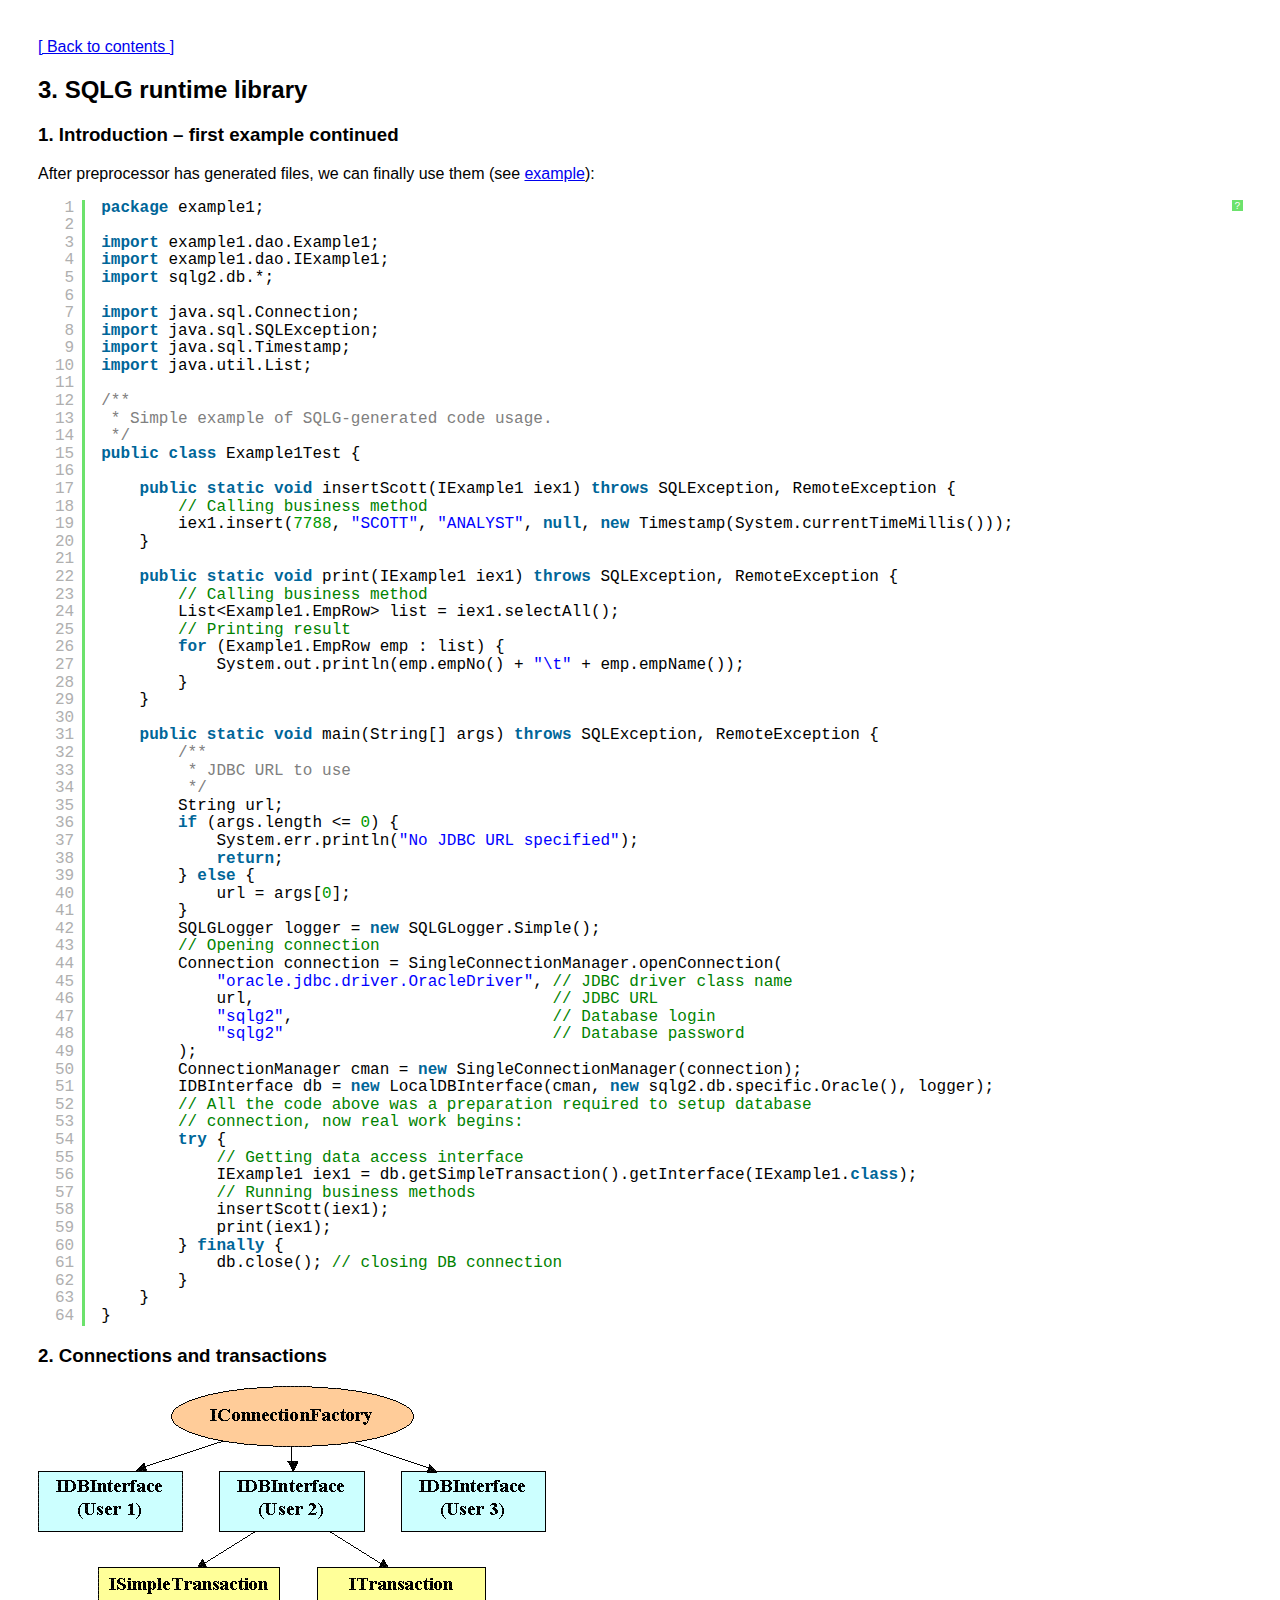
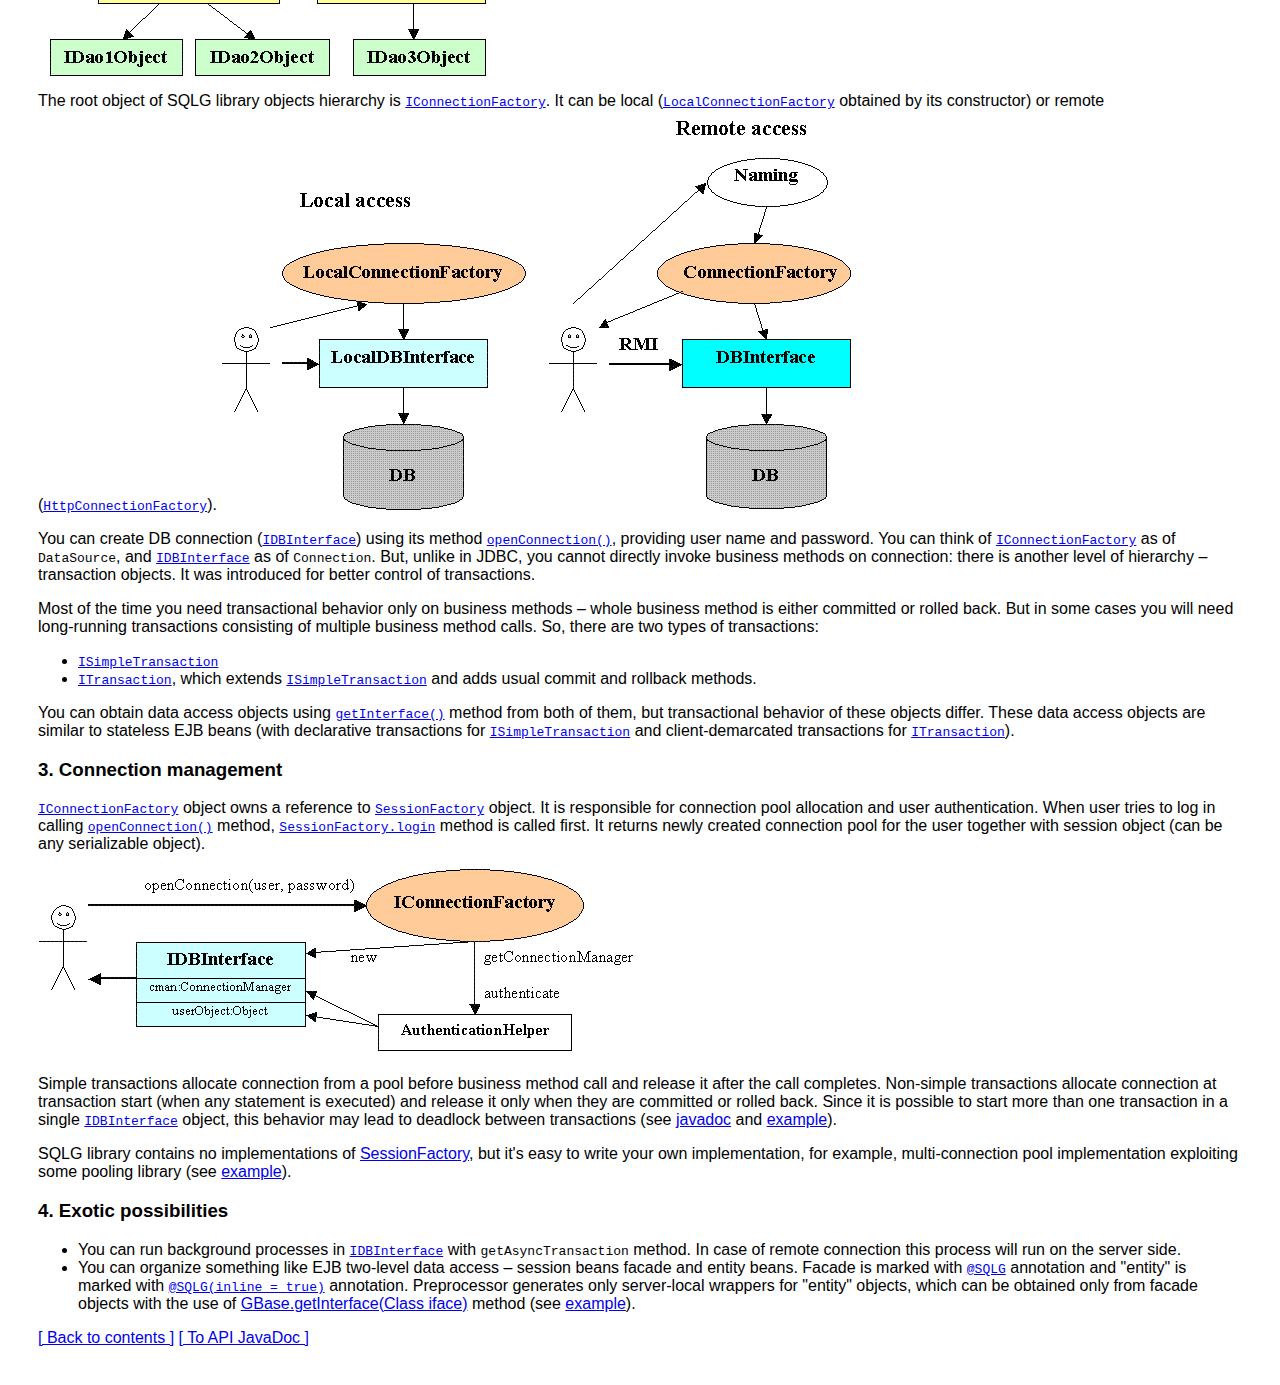
<file: doc/ch3.html>
<!DOCTYPE HTML PUBLIC "-//W3C//DTD HTML 4.01 Transitional//EN">
<html>
<head>

    <title>SQLG runtime library</title>

    <script type="text/javascript" src="shCore.js"></script>
    <script type="text/javascript" src="shBrushJava.js"></script>
    <script type="text/javascript" src="shBrushXml.js"></script>

    <link href="shCore.css" rel="stylesheet" type="text/css"/>
    <link href="shThemeDefault.css" rel="stylesheet" type="text/css"/>
    <link href="style.css" rel="stylesheet" type="text/css"/>

    <script type="text/javascript">
        SyntaxHighlighter.all()
    </script>

</head>
<body>
<a href="index.html">[ Back to contents ]</a>

<h2>3. SQLG runtime library</h2>
<a name="p1"><h3>1. Introduction &ndash; first example continued</h3></a>

<p>
    After preprocessor has generated files, we can finally use them (see <a href="examples/all_databases/1_example1">example</a>):
<pre class="brush: java">
package example1;

import example1.dao.Example1;
import example1.dao.IExample1;
import sqlg2.db.*;

import java.sql.Connection;
import java.sql.SQLException;
import java.sql.Timestamp;
import java.util.List;

/**
 * Simple example of SQLG-generated code usage.
 */
public class Example1Test {

    public static void insertScott(IExample1 iex1) throws SQLException, RemoteException {
        // Calling business method
        iex1.insert(7788, "SCOTT", "ANALYST", null, new Timestamp(System.currentTimeMillis()));
    }

    public static void print(IExample1 iex1) throws SQLException, RemoteException {
        // Calling business method
        List&lt;Example1.EmpRow&gt; list = iex1.selectAll();
        // Printing result
        for (Example1.EmpRow emp : list) {
            System.out.println(emp.empNo() + "\t" + emp.empName());
        }
    }

    public static void main(String[] args) throws SQLException, RemoteException {
        /**
         * JDBC URL to use
         */
        String url;
        if (args.length &lt;= 0) {
            System.err.println("No JDBC URL specified");
            return;
        } else {
            url = args[0];
        }
        SQLGLogger logger = new SQLGLogger.Simple();
        // Opening connection
        Connection connection = SingleConnectionManager.openConnection(
            "oracle.jdbc.driver.OracleDriver", // JDBC driver class name
            url,                               // JDBC URL
            "sqlg2",                           // Database login
            "sqlg2"                            // Database password
        );
        ConnectionManager cman = new SingleConnectionManager(connection);
        IDBInterface db = new LocalDBInterface(cman, new sqlg2.db.specific.Oracle(), logger);
        // All the code above was a preparation required to setup database
        // connection, now real work begins:
        try {
            // Getting data access interface
            IExample1 iex1 = db.getSimpleTransaction().getInterface(IExample1.class);
            // Running business methods
            insertScott(iex1);
            print(iex1);
        } finally {
            db.close(); // closing DB connection
        }
    }
}
</pre>

<a name="p2"><h3>2. Connections and transactions</h3></a>
<p>
<img src="hier.gif" alt="" width="519" height="290" border="0">

<p>The root object of SQLG library objects hierarchy is <a href="api/sqlg2/db/IConnectionFactory.html"><code>IConnectionFactory</code></a>.
    It can be local (<a href="api/sqlg2/db/LocalConnectionFactory.html"><code>LocalConnectionFactory</code></a> obtained
    by its constructor) or remote (<a href="api/sqlg2/db/client/HttpConnectionFactory.html"><code>HttpConnectionFactory</code></a>).
    <img src="rem_loc.gif" alt="" width="640" height="400" border="0">

<p>You can create DB connection (<a href="api/sqlg2/db/IDBInterface.html"><code>IDBInterface</code></a>) using its
    method <a href="api/sqlg2/db/IConnectionFactory.html#openConnection(java.lang.String, java.lang.String)"><code>openConnection()</code></a>,
    providing user name and password. You can think of <a href="api/sqlg2/db/IConnectionFactory.html"><code>IConnectionFactory</code></a>
    as of <code>DataSource</code>, and <a href="api/sqlg2/db/IDBInterface.html"><code>IDBInterface</code></a> as of
    <code>Connection</code>. But, unlike in JDBC, you cannot directly invoke business methods on connection: there is
    another level of hierarchy &ndash; transaction objects. It was introduced for better control of transactions.

<p>Most of the time you need transactional behavior only on business methods &ndash; whole business method is either committed
    or rolled back. But in some cases you will need long-running transactions consisting of multiple business method
    calls. So, there are two types of transactions:
<ul>
    <li><a href="api/sqlg2/db/ISimpleTransaction.html"><code>ISimpleTransaction</code></a>
    <li><a href="api/sqlg2/db/ITransaction.html"><code>ITransaction</code></a>, which extends <a
        href="api/sqlg2/db/ISimpleTransaction.html"><code>ISimpleTransaction</code></a> and adds usual commit and
        rollback methods.
</ul>
You can obtain data access objects using <a
    href="api/sqlg2/db/ISimpleTransaction.html#getInterface(java.lang.Class)"><code>getInterface()</code></a> method
from both of them, but transactional behavior of these objects differ. These data access objects are similar to
stateless EJB beans (with declarative transactions for <a href="api/sqlg2/db/ISimpleTransaction.html"><code>ISimpleTransaction</code></a>
and client-demarcated transactions for <a href="api/sqlg2/db/ITransaction.html"><code>ITransaction</code></a>).

<a name="p3"><h3>3. Connection management</h3></a>

<p><a href="api/sqlg2/db/IConnectionFactory.html"><code>IConnectionFactory</code></a> object owns a reference to <a
    href="api/sqlg2/db/SessionFactory.html"><code>SessionFactory</code></a> object. It is responsible for
    connection pool allocation and user authentication. When user tries to log in calling 
    <a href="api/sqlg2/db/IConnectionFactory.html#openConnection(sqlg2.db.IDBInterface, java.lang.String)"><code>openConnection()</code></a>
    method, 
    <a href="api/sqlg2/db/SessionFactory.html#login(sqlg2.db.SQLGLogger, java.lang.String, java.lang.String)"><code>SessionFactory.login</code></a>
    method is called first. It returns newly created connection pool for the user together with session object (can be any serializable
    object).
    <p>
    <img src="login.gif" alt="" width="616" height="190" border="0">

<p>Simple transactions allocate connection from a pool before business method call and release it after the call
    completes. Non-simple transactions allocate connection at transaction start (when any statement is executed) and
    release it only when they are committed or rolled back. Since it is possible to start more than one transaction in a
    single <a href="api/sqlg2/db/IDBInterface.html"><code>IDBInterface</code></a> object, this behavior may lead to
    deadlock between transactions (see <a href="api/sqlg2/db/ITransaction.html">javadoc</a> and <a
        href="examples/all_databases/6_connection/2_pooling">example</a>).

<p>SQLG library contains no implementations of <a href="api/sqlg2/db/SessionFactory.html">SessionFactory</a>,
    but it's easy to write your own implementation, for example, multi-connection pool implementation exploiting some pooling 
    library (see <a href="examples/all_databases/6_connection/2_pooling">example</a>).

    <a name="p4"><h3>4. Exotic possibilities</h3></a>
<p>
<ul>
    <li>You can run background processes in <a href="api/sqlg2/db/IDBInterface.html"><code>IDBInterface</code></a> with 
        <code>getAsyncTransaction</code> method. In case of remote connection this process will run on the server side.
    <li>You can organize something like EJB two-level data access &ndash; session beans facade and entity beans. Facade is
        marked with <a href="api/sqlg2/SQLG.html"><code>@SQLG</code></a> annotation and &quot;entity&quot; is marked with
        <a href="api/sqlg2/SQLG.html"><code>@SQLG(inline = true)</code></a> annotation. Preprocessor generates only server-local wrappers
        for &quot;entity&quot; objects, which can be obtained only from facade objects with the use of
    <a href="api/sqlg2/GBase.html#getInterface(java.lang.Class)">GBase.getInterface(Class iface)</a> method (see
    <a href="examples/all_databases/7_layers/">example</a>).
</ul>

<a href="index.html">[ Back to contents ]</a> <a href="api/index.html">[ To API JavaDoc ]</a>
</body>
</html>
</file>
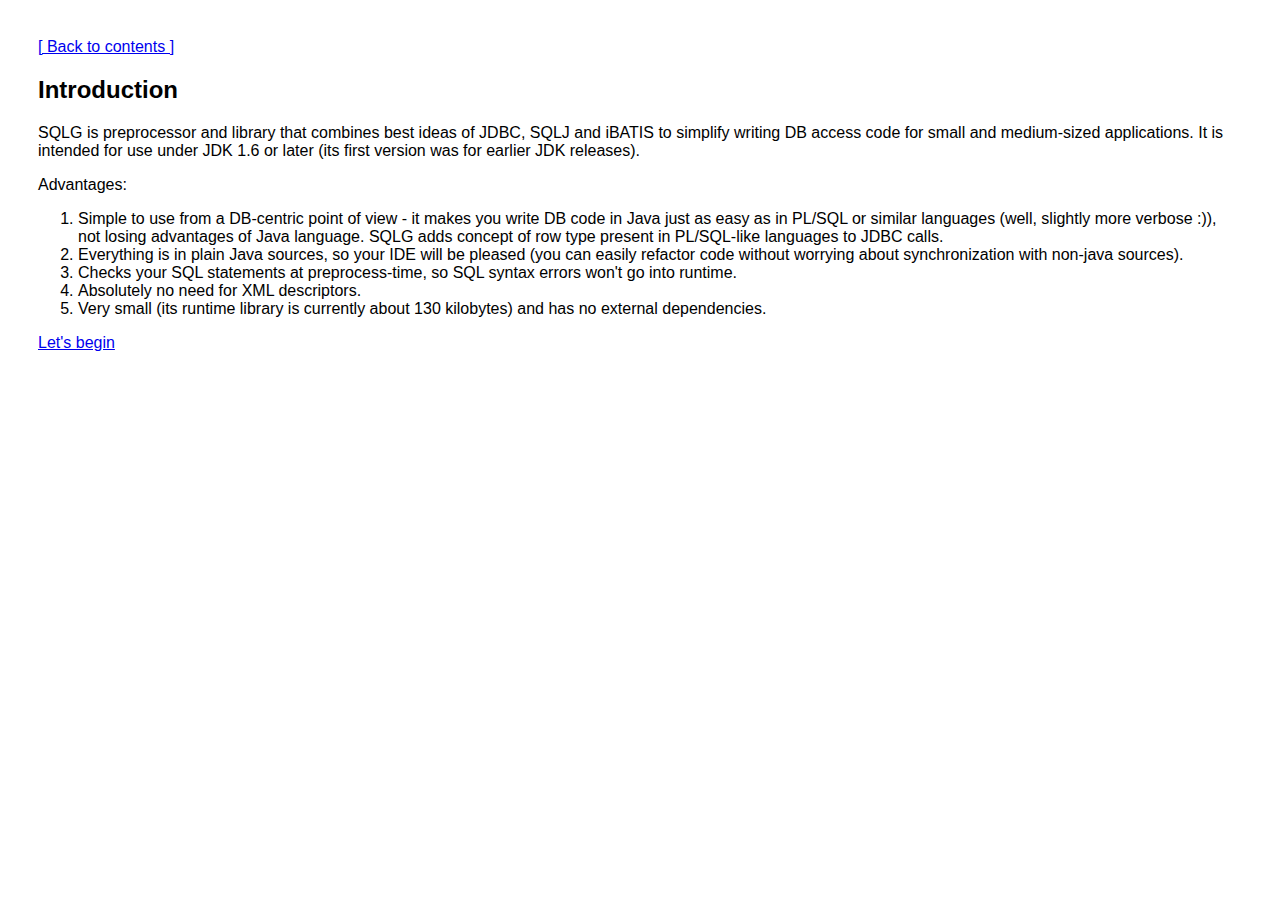
<file: doc/intro.html>
<!DOCTYPE HTML PUBLIC "-//W3C//DTD HTML 4.01 Transitional//EN">
<html>
<head>
    <title>Introduction</title>
    <link href="style.css" rel="stylesheet" type="text/css"/>
</head>
<body>
<a href="index.html">[ Back to contents ]</a>
<a name="p0"><h2>Introduction</h2></a>

<p>SQLG is preprocessor and library that combines best ideas of JDBC, SQLJ and iBATIS to simplify writing DB access code
    for small and medium-sized applications. It is intended for use under JDK 1.6 or later (its first version was for
    earlier JDK releases).

<p>Advantages:
<ol>
    <li>Simple to use from a DB-centric point of view - it makes you write DB code in Java just as easy as in PL/SQL or
        similar languages (well, slightly more verbose :)), not losing advantages of Java language. SQLG adds concept of
        row type present in PL/SQL-like languages to JDBC calls.
    <li>Everything is in plain Java sources, so your IDE will be pleased (you can easily refactor code without worrying
        about synchronization with non-java sources).
    <li>Checks your SQL statements at preprocess-time, so SQL syntax errors won't go into runtime.
    <li>Absolutely no need for XML descriptors.
    <li>Very small (its runtime library is currently about 130 kilobytes) and has no external dependencies.
</ol>

<p><a href="ch1.html">Let's begin</a>
</body>
</html>
</file>
<file: doc/style.css>
﻿body {
    font-family: Arial;
    padding: 30px;
}

table {
    border-right: 1px solid black;
    border-bottom: 1px solid black;
    margin-top: 5px;
}

table th {
    border-left: 1px solid black;
    border-top: 1px solid black;
}

table td {
    border-left: 1px solid black;
    border-top: 1px solid black;
    vertical-align: top;
}
</file>
<file: doc/shCore.css>
/**
 * SyntaxHighlighter
 * http://alexgorbatchev.com/SyntaxHighlighter
 *
 * SyntaxHighlighter is donationware. If you are using it, please donate.
 * http://alexgorbatchev.com/SyntaxHighlighter/donate.html
 *
 * @version
 * 3.0.83 (July 02 2010)
 * 
 * @copyright
 * Copyright (C) 2004-2010 Alex Gorbatchev.
 *
 * @license
 * Dual licensed under the MIT and GPL licenses.
 */
.syntaxhighlighter a,
.syntaxhighlighter div,
.syntaxhighlighter code,
.syntaxhighlighter table,
.syntaxhighlighter table td,
.syntaxhighlighter table tr,
.syntaxhighlighter table tbody,
.syntaxhighlighter table thead,
.syntaxhighlighter table caption,
.syntaxhighlighter textarea {
  -moz-border-radius: 0 0 0 0 !important;
  -webkit-border-radius: 0 0 0 0 !important;
  background: none !important;
  border: 0 !important;
  bottom: auto !important;
  float: none !important;
  height: auto !important;
  left: auto !important;
  line-height: 1.1em !important;
  margin: 0 !important;
  outline: 0 !important;
  overflow: visible !important;
  padding: 0 !important;
  position: static !important;
  right: auto !important;
  text-align: left !important;
  top: auto !important;
  vertical-align: baseline !important;
  width: auto !important;
  box-sizing: content-box !important;
  font-family: "Consolas", "Bitstream Vera Sans Mono", "Courier New", Courier, monospace !important;
  font-weight: normal !important;
  font-style: normal !important;
  font-size: 1em !important;
  min-height: inherit !important;
  min-height: auto !important;
}

.syntaxhighlighter {
  width: 100% !important;
  margin: 1em 0 1em 0 !important;
  position: relative !important;
  overflow: auto !important;
  font-size: 1em !important;
  padding: 1px !important;
}
.syntaxhighlighter.source {
  overflow: hidden !important;
}
.syntaxhighlighter .bold {
  font-weight: bold !important;
}
.syntaxhighlighter .italic {
  font-style: italic !important;
}
.syntaxhighlighter .line {
  white-space: pre !important;
}
.syntaxhighlighter table {
  width: 100% !important;
}
.syntaxhighlighter table caption {
  text-align: left !important;
  padding: .5em 0 0.5em 1em !important;
}
.syntaxhighlighter table td.code {
  width: 100% !important;
}
.syntaxhighlighter table td.code .container {
  position: relative !important;
}
.syntaxhighlighter table td.code .container textarea {
  box-sizing: border-box !important;
  position: absolute !important;
  left: 0 !important;
  top: 0 !important;
  width: 100% !important;
  height: 100% !important;
  border: none !important;
  background: white !important;
  padding-left: 1em !important;
  overflow: hidden !important;
  white-space: pre !important;
}
.syntaxhighlighter table td.gutter .line {
  text-align: right !important;
  padding: 0 0.5em 0 1em !important;
}
.syntaxhighlighter table td.code .line {
  padding: 0 1em !important;
}
.syntaxhighlighter.nogutter td.code .container textarea, .syntaxhighlighter.nogutter td.code .line {
  padding-left: 0em !important;
}
.syntaxhighlighter.show {
  display: block !important;
}
.syntaxhighlighter.collapsed table {
  display: none !important;
}
.syntaxhighlighter.collapsed .toolbar {
  padding: 0.1em 0.8em 0em 0.8em !important;
  font-size: 1em !important;
  position: static !important;
  width: auto !important;
  height: auto !important;
}
.syntaxhighlighter.collapsed .toolbar span {
  display: inline !important;
  margin-right: 1em !important;
}
.syntaxhighlighter.collapsed .toolbar span a {
  padding: 0 !important;
  display: none !important;
}
.syntaxhighlighter.collapsed .toolbar span a.expandSource {
  display: inline !important;
}
.syntaxhighlighter .toolbar {
  position: absolute !important;
  right: 1px !important;
  top: 1px !important;
  width: 11px !important;
  height: 11px !important;
  font-size: 10px !important;
  z-index: 10 !important;
}
.syntaxhighlighter .toolbar span.title {
  display: inline !important;
}
.syntaxhighlighter .toolbar a {
  display: block !important;
  text-align: center !important;
  text-decoration: none !important;
  padding-top: 1px !important;
}
.syntaxhighlighter .toolbar a.expandSource {
  display: none !important;
}
.syntaxhighlighter.ie {
  font-size: .9em !important;
  padding: 1px 0 1px 0 !important;
}
.syntaxhighlighter.ie .toolbar {
  line-height: 8px !important;
}
.syntaxhighlighter.ie .toolbar a {
  padding-top: 0px !important;
}
.syntaxhighlighter.printing .line.alt1 .content,
.syntaxhighlighter.printing .line.alt2 .content,
.syntaxhighlighter.printing .line.highlighted .number,
.syntaxhighlighter.printing .line.highlighted.alt1 .content,
.syntaxhighlighter.printing .line.highlighted.alt2 .content {
  background: none !important;
}
.syntaxhighlighter.printing .line .number {
  color: #bbbbbb !important;
}
.syntaxhighlighter.printing .line .content {
  color: black !important;
}
.syntaxhighlighter.printing .toolbar {
  display: none !important;
}
.syntaxhighlighter.printing a {
  text-decoration: none !important;
}
.syntaxhighlighter.printing .plain, .syntaxhighlighter.printing .plain a {
  color: black !important;
}
.syntaxhighlighter.printing .comments, .syntaxhighlighter.printing .comments a {
  color: #008200 !important;
}
.syntaxhighlighter.printing .string, .syntaxhighlighter.printing .string a {
  color: blue !important;
}
.syntaxhighlighter.printing .keyword {
  color: #006699 !important;
  font-weight: bold !important;
}
.syntaxhighlighter.printing .preprocessor {
  color: gray !important;
}
.syntaxhighlighter.printing .variable {
  color: #aa7700 !important;
}
.syntaxhighlighter.printing .value {
  color: #009900 !important;
}
.syntaxhighlighter.printing .functions {
  color: #ff1493 !important;
}
.syntaxhighlighter.printing .constants {
  color: #0066cc !important;
}
.syntaxhighlighter.printing .script {
  font-weight: bold !important;
}
.syntaxhighlighter.printing .color1, .syntaxhighlighter.printing .color1 a {
  color: gray !important;
}
.syntaxhighlighter.printing .color2, .syntaxhighlighter.printing .color2 a {
  color: #ff1493 !important;
}
.syntaxhighlighter.printing .color3, .syntaxhighlighter.printing .color3 a {
  color: red !important;
}
.syntaxhighlighter.printing .break, .syntaxhighlighter.printing .break a {
  color: black !important;
}
</file>
<file: doc/shThemeDefault.css>
/**
 * SyntaxHighlighter
 * http://alexgorbatchev.com/SyntaxHighlighter
 *
 * SyntaxHighlighter is donationware. If you are using it, please donate.
 * http://alexgorbatchev.com/SyntaxHighlighter/donate.html
 *
 * @version
 * 3.0.83 (July 02 2010)
 * 
 * @copyright
 * Copyright (C) 2004-2010 Alex Gorbatchev.
 *
 * @license
 * Dual licensed under the MIT and GPL licenses.
 */
.syntaxhighlighter {
  background-color: white !important;
}
.syntaxhighlighter .line.alt1 {
  background-color: white !important;
}
.syntaxhighlighter .line.alt2 {
  background-color: white !important;
}
.syntaxhighlighter .line.highlighted.alt1, .syntaxhighlighter .line.highlighted.alt2 {
  background-color: #e0e0e0 !important;
}
.syntaxhighlighter .line.highlighted.number {
  color: black !important;
}
.syntaxhighlighter table caption {
  color: black !important;
}
.syntaxhighlighter .gutter {
  color: #afafaf !important;
}
.syntaxhighlighter .gutter .line {
  border-right: 3px solid #6ce26c !important;
}
.syntaxhighlighter .gutter .line.highlighted {
  background-color: #6ce26c !important;
  color: white !important;
}
.syntaxhighlighter.printing .line .content {
  border: none !important;
}
.syntaxhighlighter.collapsed {
  overflow: visible !important;
}
.syntaxhighlighter.collapsed .toolbar {
  color: blue !important;
  background: white !important;
  border: 1px solid #6ce26c !important;
}
.syntaxhighlighter.collapsed .toolbar a {
  color: blue !important;
}
.syntaxhighlighter.collapsed .toolbar a:hover {
  color: red !important;
}
.syntaxhighlighter .toolbar {
  color: white !important;
  background: #6ce26c !important;
  border: none !important;
}
.syntaxhighlighter .toolbar a {
  color: white !important;
}
.syntaxhighlighter .toolbar a:hover {
  color: black !important;
}
.syntaxhighlighter .plain, .syntaxhighlighter .plain a {
  color: black !important;
}
.syntaxhighlighter .comments, .syntaxhighlighter .comments a {
  color: #008200 !important;
}
.syntaxhighlighter .string, .syntaxhighlighter .string a {
  color: blue !important;
}
.syntaxhighlighter .keyword {
  color: #006699 !important;
}
.syntaxhighlighter .preprocessor {
  color: gray !important;
}
.syntaxhighlighter .variable {
  color: #aa7700 !important;
}
.syntaxhighlighter .value {
  color: #009900 !important;
}
.syntaxhighlighter .functions {
  color: #ff1493 !important;
}
.syntaxhighlighter .constants {
  color: #0066cc !important;
}
.syntaxhighlighter .script {
  font-weight: bold !important;
  color: #006699 !important;
  background-color: none !important;
}
.syntaxhighlighter .color1, .syntaxhighlighter .color1 a {
  color: gray !important;
}
.syntaxhighlighter .color2, .syntaxhighlighter .color2 a {
  color: #ff1493 !important;
}
.syntaxhighlighter .color3, .syntaxhighlighter .color3 a {
  color: red !important;
}

.syntaxhighlighter .keyword {
  font-weight: bold !important;
}
</file>
